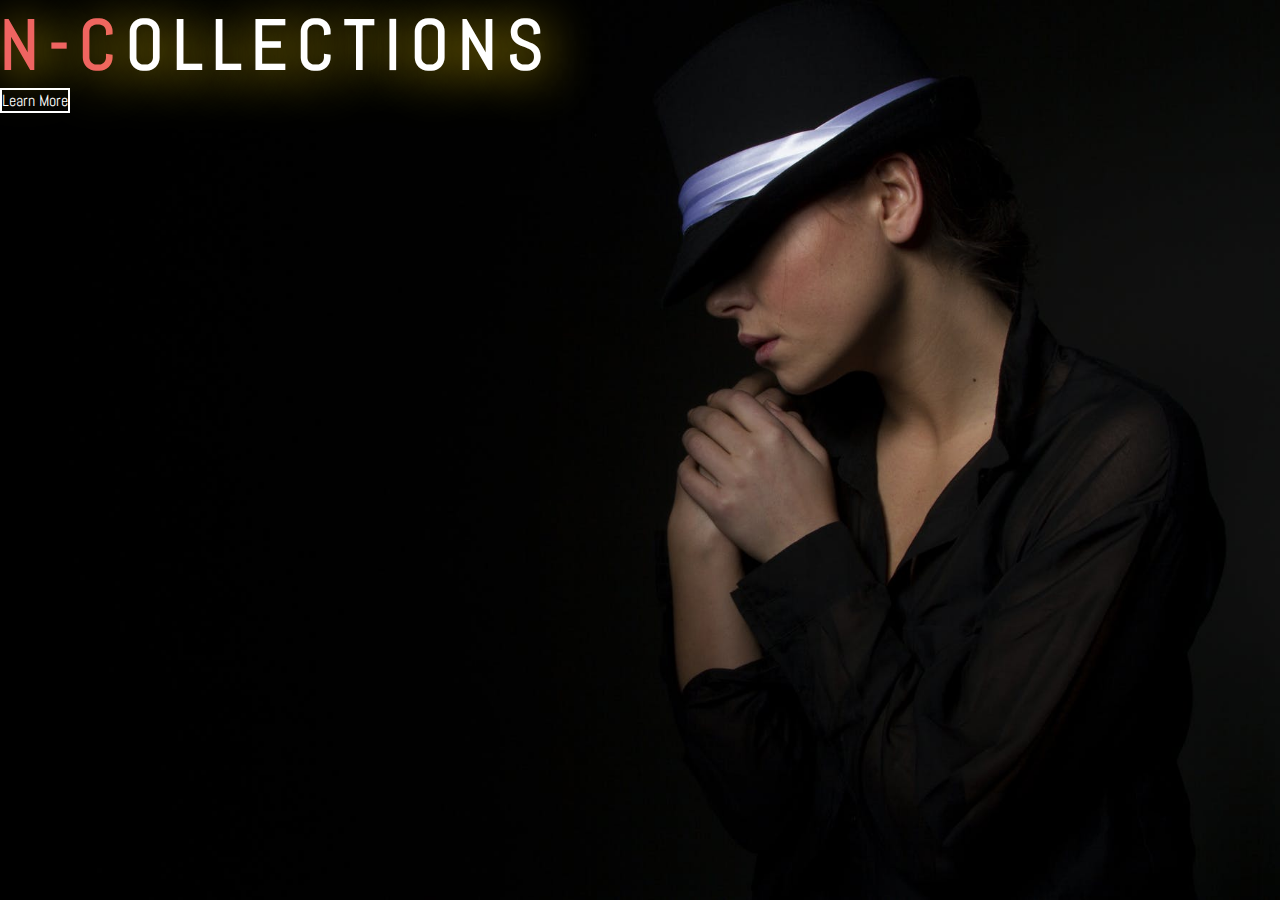
<file: index.html>
<!DOCTYPE html>
<html>
<head>
	<meta charset="utf-8">
    <meta name="viewport" content="width=device-width, initial-scale=1, shrink-to-fit=no">
	<title></title>
	<link rel="icon" type="image/jpg/png" href="assets/images/fashion/ncLogo.jpg">
	<link rel="stylesheet" href="https://stackpath.bootstrapcdn.com/bootstrap/4.1.3/css/bootstrap.min.css" integrity="sha384-MCw98/SFnGE8fJT3GXwEOngsV7Zt27NXFoaoApmYm81iuXoPkFOJwJ8ERdknLPMO" crossorigin="anonymous">
	<link href="https://fonts.googleapis.com/css?family=Roboto|Abel" rel="stylesheet">
	<link rel="stylesheet" href="https://use.fontawesome.com/releases/v5.5.0/css/all.css" integrity="sha384-B4dIYHKNBt8Bc12p+WXckhzcICo0wtJAoU8YZTY5qE0Id1GSseTk6S+L3BlXeVIU" crossorigin="anonymous">
	<link rel="stylesheet" href="https://cdnjs.cloudflare.com/ajax/libs/animate.css/3.7.0/animate.min.css">
	<link rel="stylesheet" type="text/css" href="assets/css/styles.css">
</head>
<body>

	<div class="container-fluid landing-page animated zoomIn delay-1s">
		<div class="container">
			<div class="d-flex justify-content-start align-items-center" style="height: 100vh;">
				<div class="welcome-message">
					<h1 class="animated zoomIn delay-3s text-uppercase"> <span style="color:#EF6461;">N-C</span>OLLECTIONS</h1>
					<a class="button btn active btn-lg text-uppercase buttonHome animated zoomIn delay-4s" href="home.html" role="button">Learn More</a>
				</div>
			</div>		
		</div>
	</div>
</body>
</html>
</file>
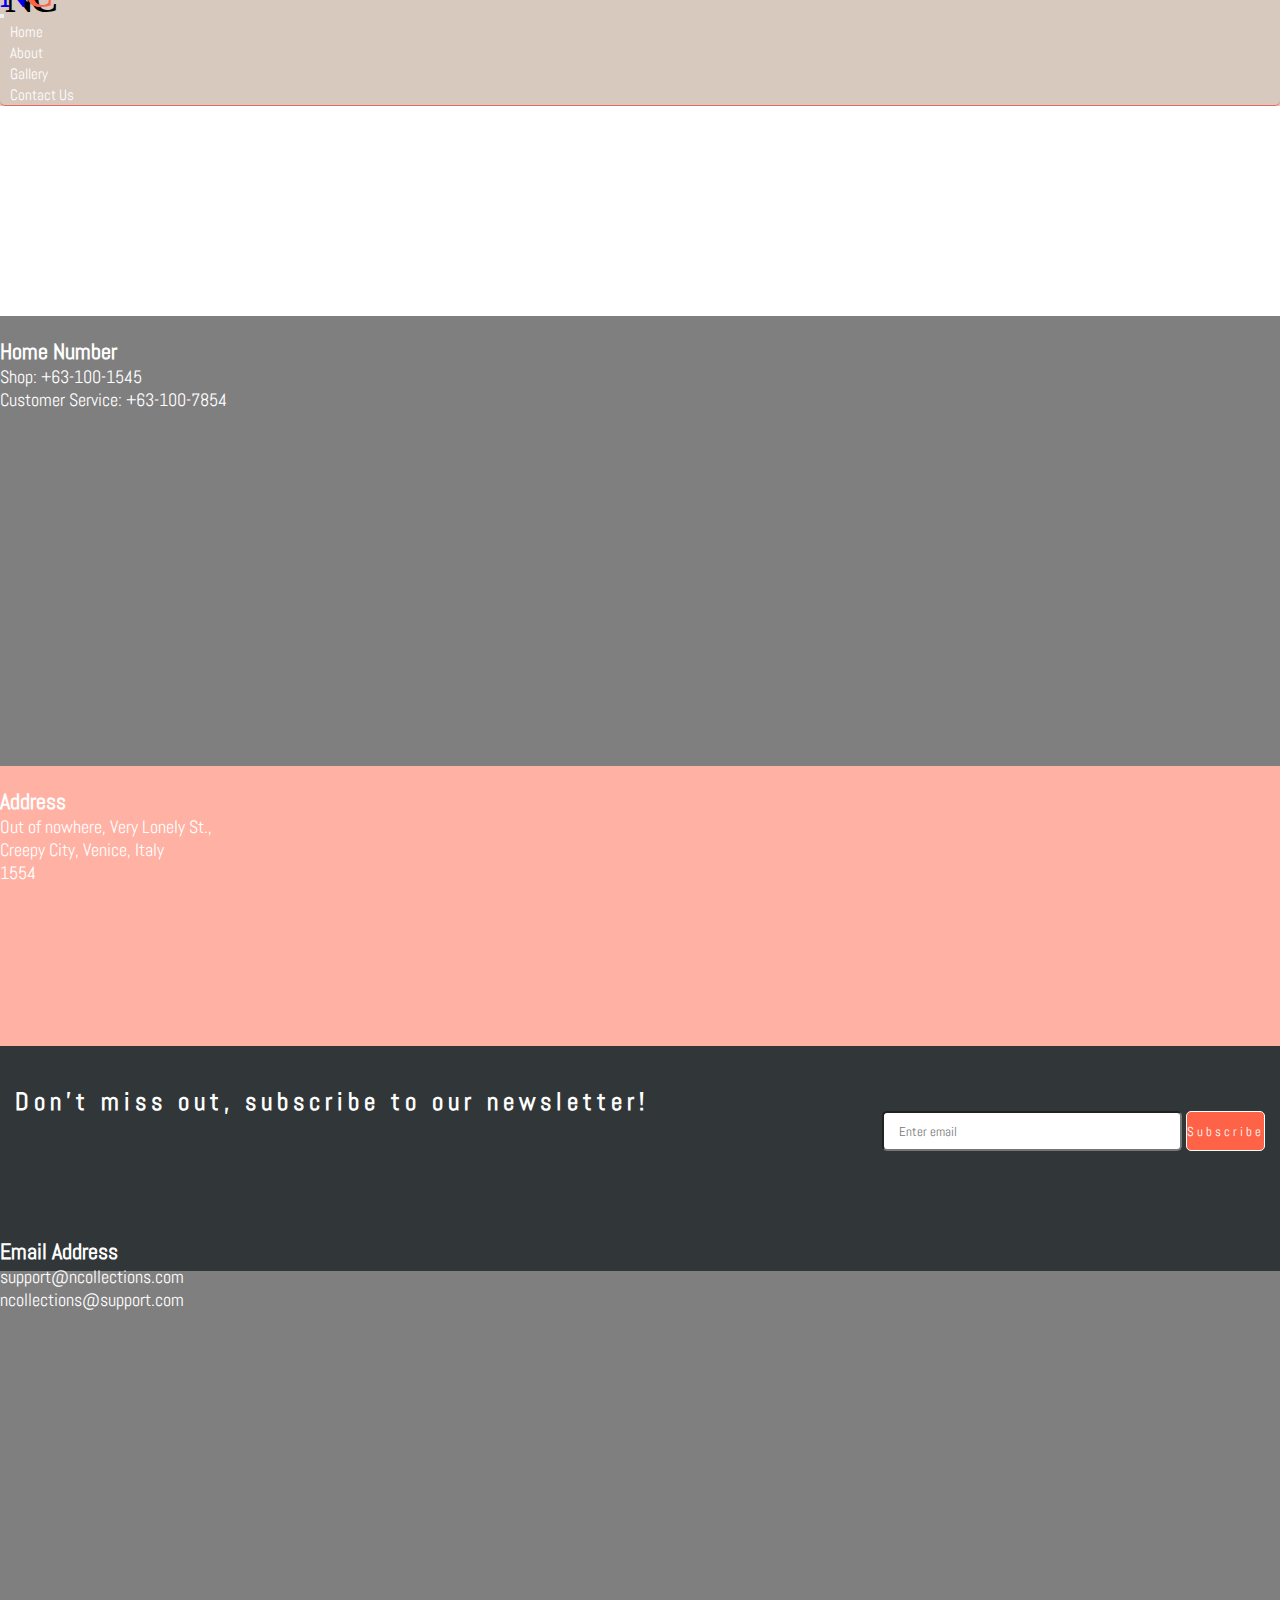
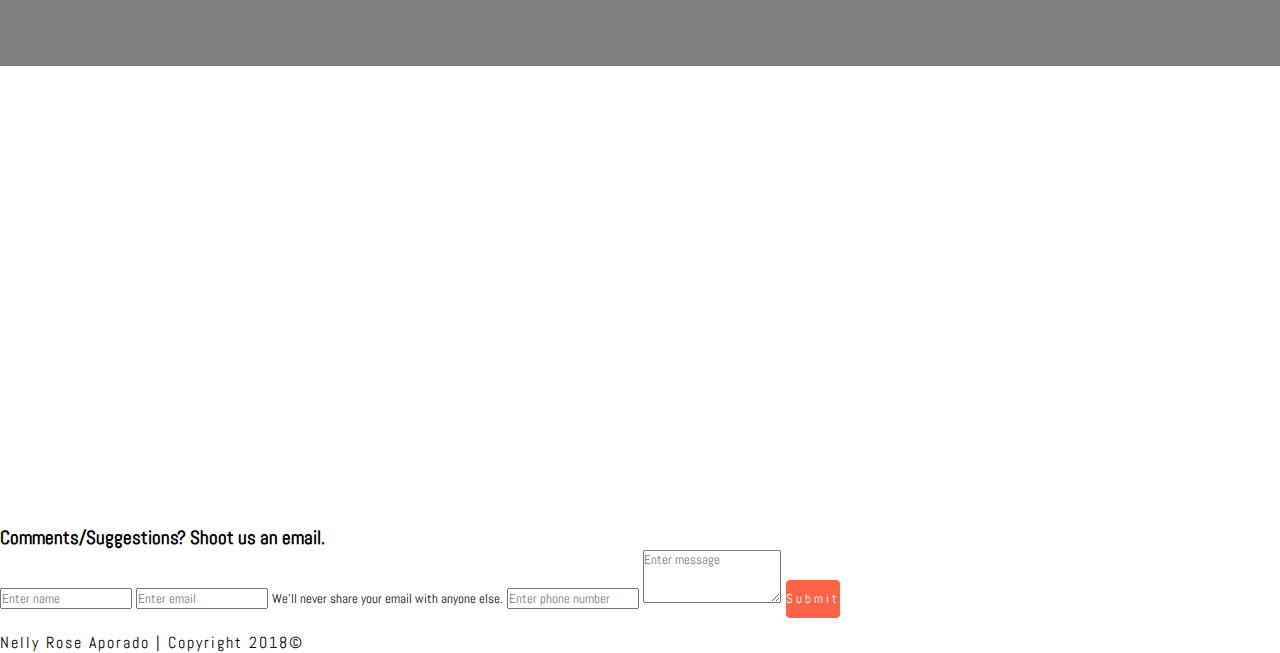
<file: contacts.html>
<!DOCTYPE html>
<html>
<head>
	<meta charset="utf-8">
    <meta name="viewport" content="width=device-width, initial-scale=1, shrink-to-fit=no">	
    <title> NC-Colletion Contact </title>
    <link rel="icon" type="image/jpg/png" href="assets/images/fashion/ncLogo.jpg">
	<link rel="stylesheet" href="https://stackpath.bootstrapcdn.com/bootstrap/4.1.3/css/bootstrap.min.css" integrity="sha384-MCw98/SFnGE8fJT3GXwEOngsV7Zt27NXFoaoApmYm81iuXoPkFOJwJ8ERdknLPMO" crossorigin="anonymous">
	<link rel="stylesheet" href="https://use.fontawesome.com/releases/v5.5.0/css/all.css" integrity="sha384-B4dIYHKNBt8Bc12p+WXckhzcICo0wtJAoU8YZTY5qE0Id1GSseTk6S+L3BlXeVIU" crossorigin="anonymous">
	<link href="https://fonts.googleapis.com/css?family=Roboto|Abel|Trajan|Sackers+Gothic|Tondo|Raleway|Palace+Script+MT|Sassoon" rel="stylesheet">
	<link rel="stylesheet" href="https://cdnjs.cloudflare.com/ajax/libs/animate.css/3.7.0/animate.min.css">
	<link rel="stylesheet" type="text/css" href="assets/css/styles.css">
</head>

<body>
	<nav class="navbar navbar-expand-lg bg-dark navbar-dark fixed-top">
		<a class="navbar-brand" href="index.html"><span class="nLogo">N</span><span class="brandName">C</span></a>
		<button class="navbar-toggler" type="button" data-toggle="collapse" data-target="#navbarLinks">
			<span class="navbar-toggler-icon icon"></span>
		</button>
		<div class="collapse navbar-collapse" id="navbarLinks">
			<ul class="navbar-nav ml-auto">
				<li class="nav-item"><a class="nav-link" href="home.html">Home</a></li>
				<li class="nav-item"><a class="nav-link" href="about.html">About</a></li>
				<li class="nav-item"><a class="nav-link" href="gallery.html">Gallery</a></li>
				<li class="nav-item active"><a class="nav-link" href="contacts.html">Contact Us</a></li>
			</ul>
		</div>
	</nav> 	<!--end of navigation bar-->

	<div class="container-fluid contactUs-section">
		<div class="container mt-5">
		<h1 class="text-center animated zoomIn">Talk To US</h1>
			<div class="row">
				<div class="col-sm-4 box box1 animated zoomIn">
					<i class="fas fa-phone mt-5 fa-2x"></i>
					<h4 class="text-center">Home Number</h4>
					<p class="text-center mt-4">Shop: +63-100-1545</p>
					<p class="text-center">Customer Service: +63-100-7854</p>		
				</div>
				<div class="col-sm-4 box box2 animated zoomIn">
					<i class="fas fa-map-marker-alt mt-5 fa-2x"></i>
					<h4 class="text-center">Address</h4>
					<p class="text-center">Out of nowhere, Very Lonely St., <br>Creepy City, Venice, Italy <br> 1554</p>
				</div>	
				<div class="col-sm-4 box box1 animated zoomIn">		
					<i class="fas fa-envelope mt-5 fa-2x"></i>
					<h4 class="text-center">Email Address</h4>
					<p class="text-center mt-4">support@ncollections.com</p>
					<p class="text-center">ncollections@support.com</p>
				</div>
			</div>				
		</div>
	</div>	

	<section id="quote">
			<div class="container">
				<h1 class="pt-4 animated bounceInRight delay-1s">Don’t miss out, subscribe to our newsletter!</h1>
				<form id="form"> 
					<input type="email" id="email"placeholder="Enter email" required="true">
					</a></button>
					<button type="submit" id="submit" class="btn button_1"><a href="#"></a> Subscribe</button>
				</form>
			</div>
		</section> <!--end of qoute and form -->

	<section class="container-fluid contactUs-section-map">
		<div class="container">
			<div class="row">
				<div class="col-sm-12 col-md-12 col-lg-6 mt-5 embed-responsive embed-responsive-100x400px"">
					<iframe src="https://www.google.com/maps/embed?pb=!1m18!1m12!1m3!1d358560.617600448!2d12.101553361936094!3d45.40420073567337!2m3!1f0!2f0!3f0!3m2!1i1024!2i768!4f13.1!3m3!1m2!1s0x477eb1daf1d63d89%3A0x7ba3c6f0bd92102f!2sVenice%2C+Metropolitan+City+of+Venice%2C+Italy!5e0!3m2!1sen!2sph!4v1545111499755" width="600" height="450" frameborder="0" style="border:0" allowfullscreen></iframe>
				</div>			
				<div class="col-sm-12 col-md-12 col-lg-6 mt-5 formSection">
					<h3 class="text-left mt-5">Comments/Suggestions? Shoot us an email.</h3> 
					<form class="mt-5 pb-5">
						<input type="text" class="form-control" id="name" aria-describedby="emailHelp" placeholder="Enter name" required="true">
					    <input type="email" class="form-control mt-4" id="email" aria-describedby="emailHelp" placeholder="Enter email" required="true">
					    <small id="emailHelp" class="form-text text-muted">We'll never share your email with anyone else.</small>
					    <input type="number" class="form-control mt-4" id="number" aria-describedby="emailHelp" placeholder="Enter phone number">
					    <textarea class="form-control mt-4" id="exampleFormControlTextarea1" rows="3" placeholder="Enter message" required="true"></textarea>
					    <button type="submit" id="submit" class="btn button_1 mt-3 btn-block"><a href="#"></a> Submit</button>
					</form>
				</div>
			</div>
		</div>
	</section>

	<!-- Footer -->
	<footer class="page-footer font-small pt-5">
	    <!-- Footer Elements -->
	    <div class="container-fluid">
	      <!-- Grid row-->
	       <div class="row">
	        <!-- Grid column -->
	        	<div class="col-sm-6 pt-5 pb-3 bg-dark d-flex justify-content-center align-items-center">
		          	<div class="mb-3 social-icon">	          
		            <!-- Facebook -->
		            	<a href="https://facebook.com" class="fb-ic" title="Facebook" target="_blank
			            ">
			              <i class="fab fa-facebook-f fa-lg white-text mr-md-5 mr-3 fa-2x"> </i>
			            </a>
			            <!-- Twitter -->
			            <a href="https://twitter.com" class="tw-ic" title="Twitter" target="_blank
			            ">
			            <i class="fab fa-twitter fa-lg white-text mr-md-5 mr-3 fa-2x"> </i>
			            </a>
			            <!-- Google +-->
			            <a href="https://plus.google.com/" 	class="gplus-ic" title="Google+" target="_blank
			            ">
			            <i class="fab fa-google-plus-g fa-lg white-text mr-md-5 mr-3 fa-2x"> </i>
			            </a>
			            <!--Linkedin -->
			            <a href="https://www.linkedin.com/" class="li-ic" title="Linkedin" target="_blank
			            ">
			            <i class="fab fa-linkedin-in fa-lg white-text mr-md-5 mr-3 fa-2x"> </i>
			            </a>
			            <!--Instagram-->
			            <a href="https://www.instagram.com/" class="ins-ic" title="Instagram" target="_blank
			            ">
			            <i class="fab fa-instagram fa-lg white-text mr-md-5 mr-3 fa-2x"> </i>
	           			 </a>
			            <!--Pinterest-->
			            <a href="https://www.pinterest.ph/" class="pin-ic" title="Pinterest" target="_blank
	            		">
	             		<i class="fab fa-pinterest fa-lg white-text fa-2x"> </i>
	           			 </a>
	         		 </div>
	        	</div><!-- Grid column -->
			    <div class="col-sm-6 footer-copyright bg-dark pt-5 pb-3">
			    	<p class="text-light footer-content text-center">Nelly Rose Aporado | Copyright 2018©</p>
			    </div><!-- Copyright -->
	     	</div> <!-- Grid row-->
	    </div><!-- Footer Elements -->

	<script src="https://code.jquery.com/jquery-3.3.1.slim.min.js" integrity="sha384-q8i/X+965DzO0rT7abK41JStQIAqVgRVzpbzo5smXKp4YfRvH+8abtTE1Pi6jizo" crossorigin="anonymous"></script>
	<script src="https://cdnjs.cloudflare.com/ajax/libs/popper.js/1.14.3/umd/popper.min.js" integrity="sha384-ZMP7rVo3mIykV+2+9J3UJ46jBk0WLaUAdn689aCwoqbBJiSnjAK/l8WvCWPIPm49" crossorigin="anonymous"></script>
	<script src="https://stackpath.bootstrapcdn.com/bootstrap/4.1.3/js/bootstrap.min.js" integrity="sha384-ChfqqxuZUCnJSK3+MXmPNIyE6ZbWh2IMqE241rYiqJxyMiZ6OW/JmZQ5stwEULTy" crossorigin="anonymous"></script>
</body>
</html>
</file>
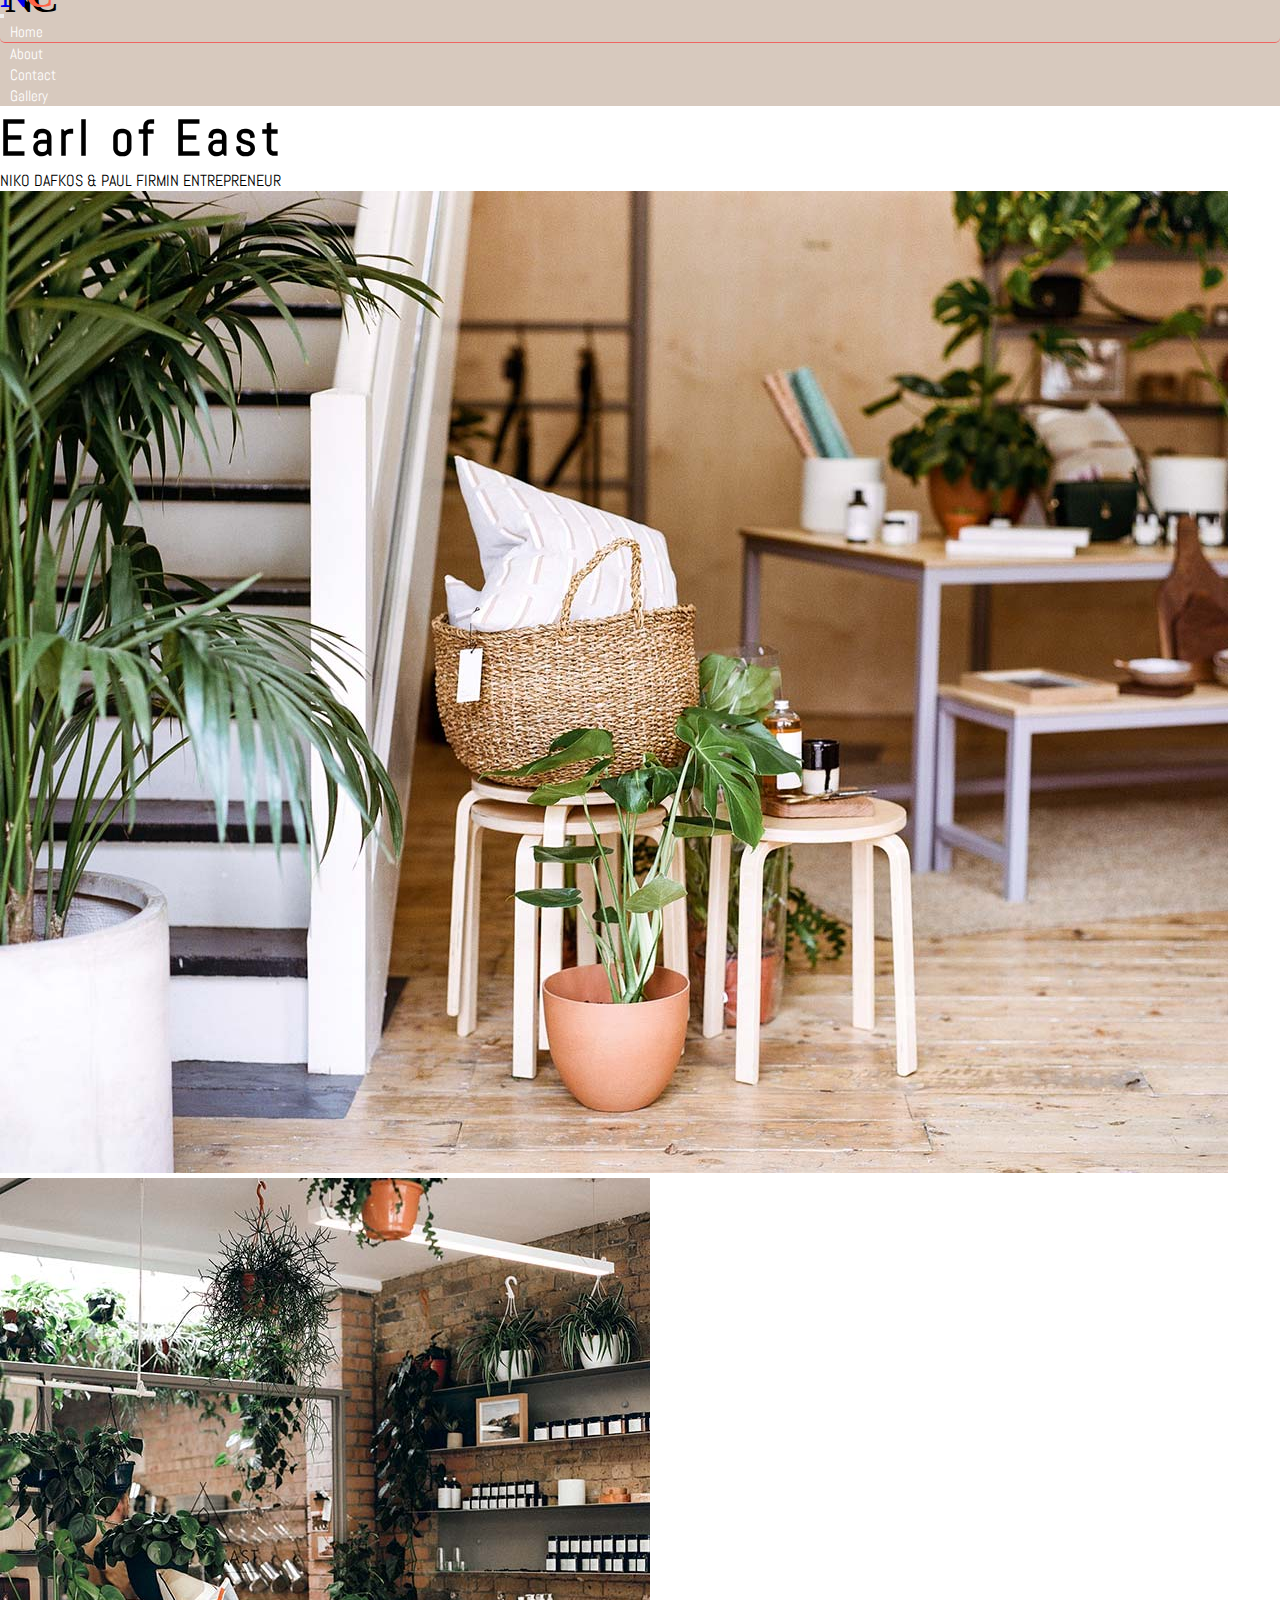
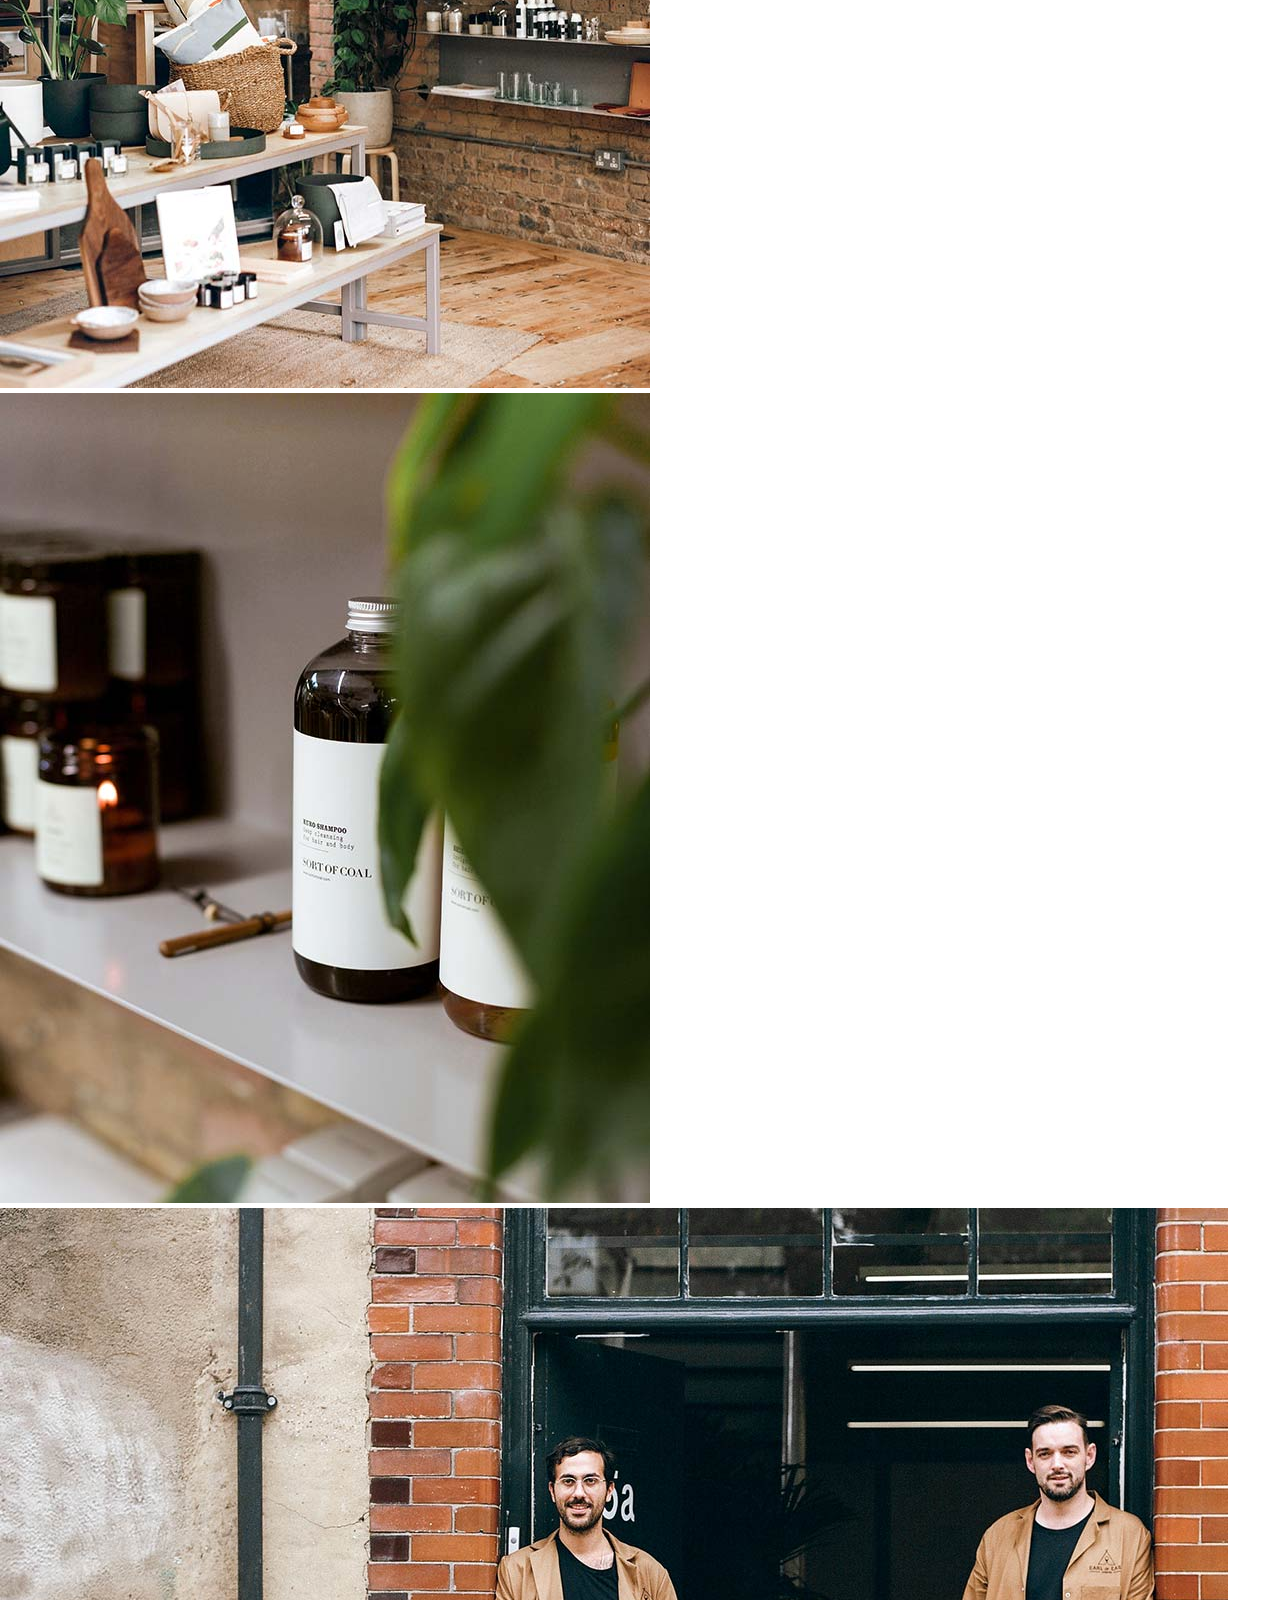
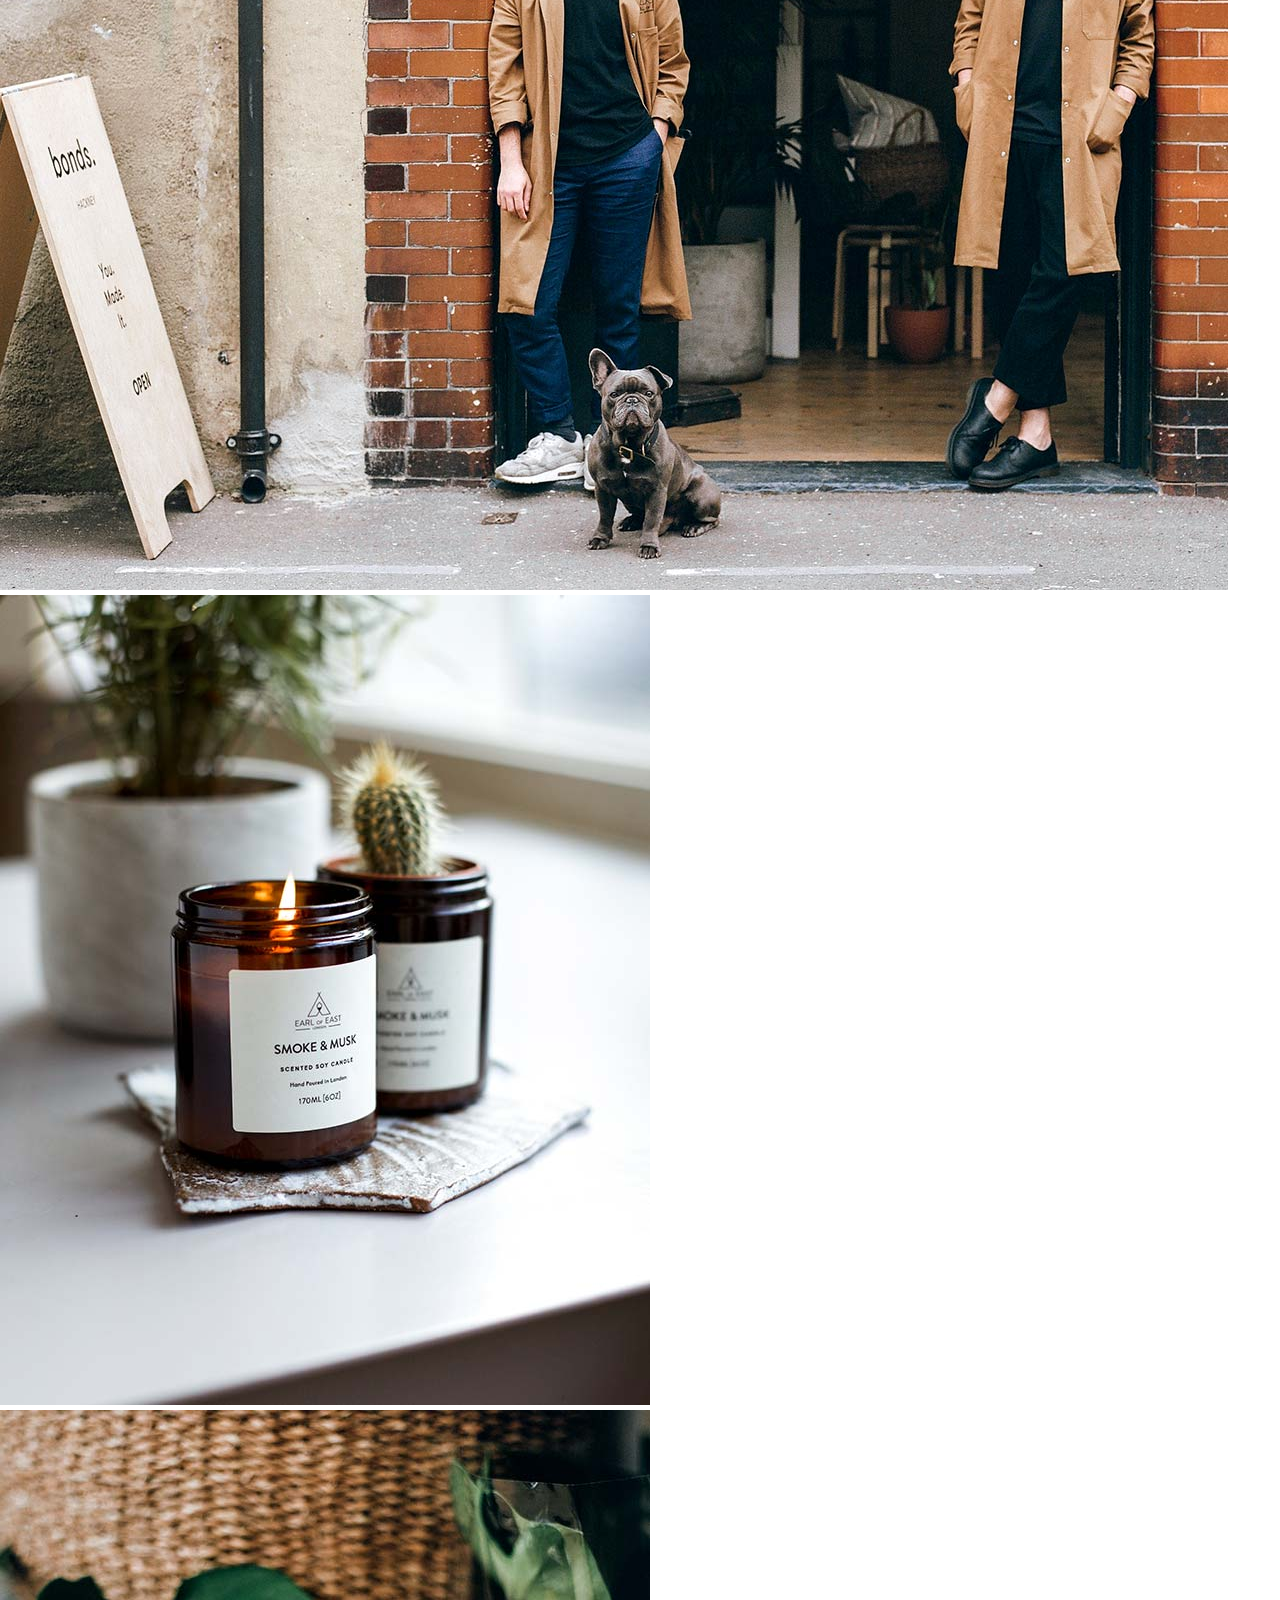
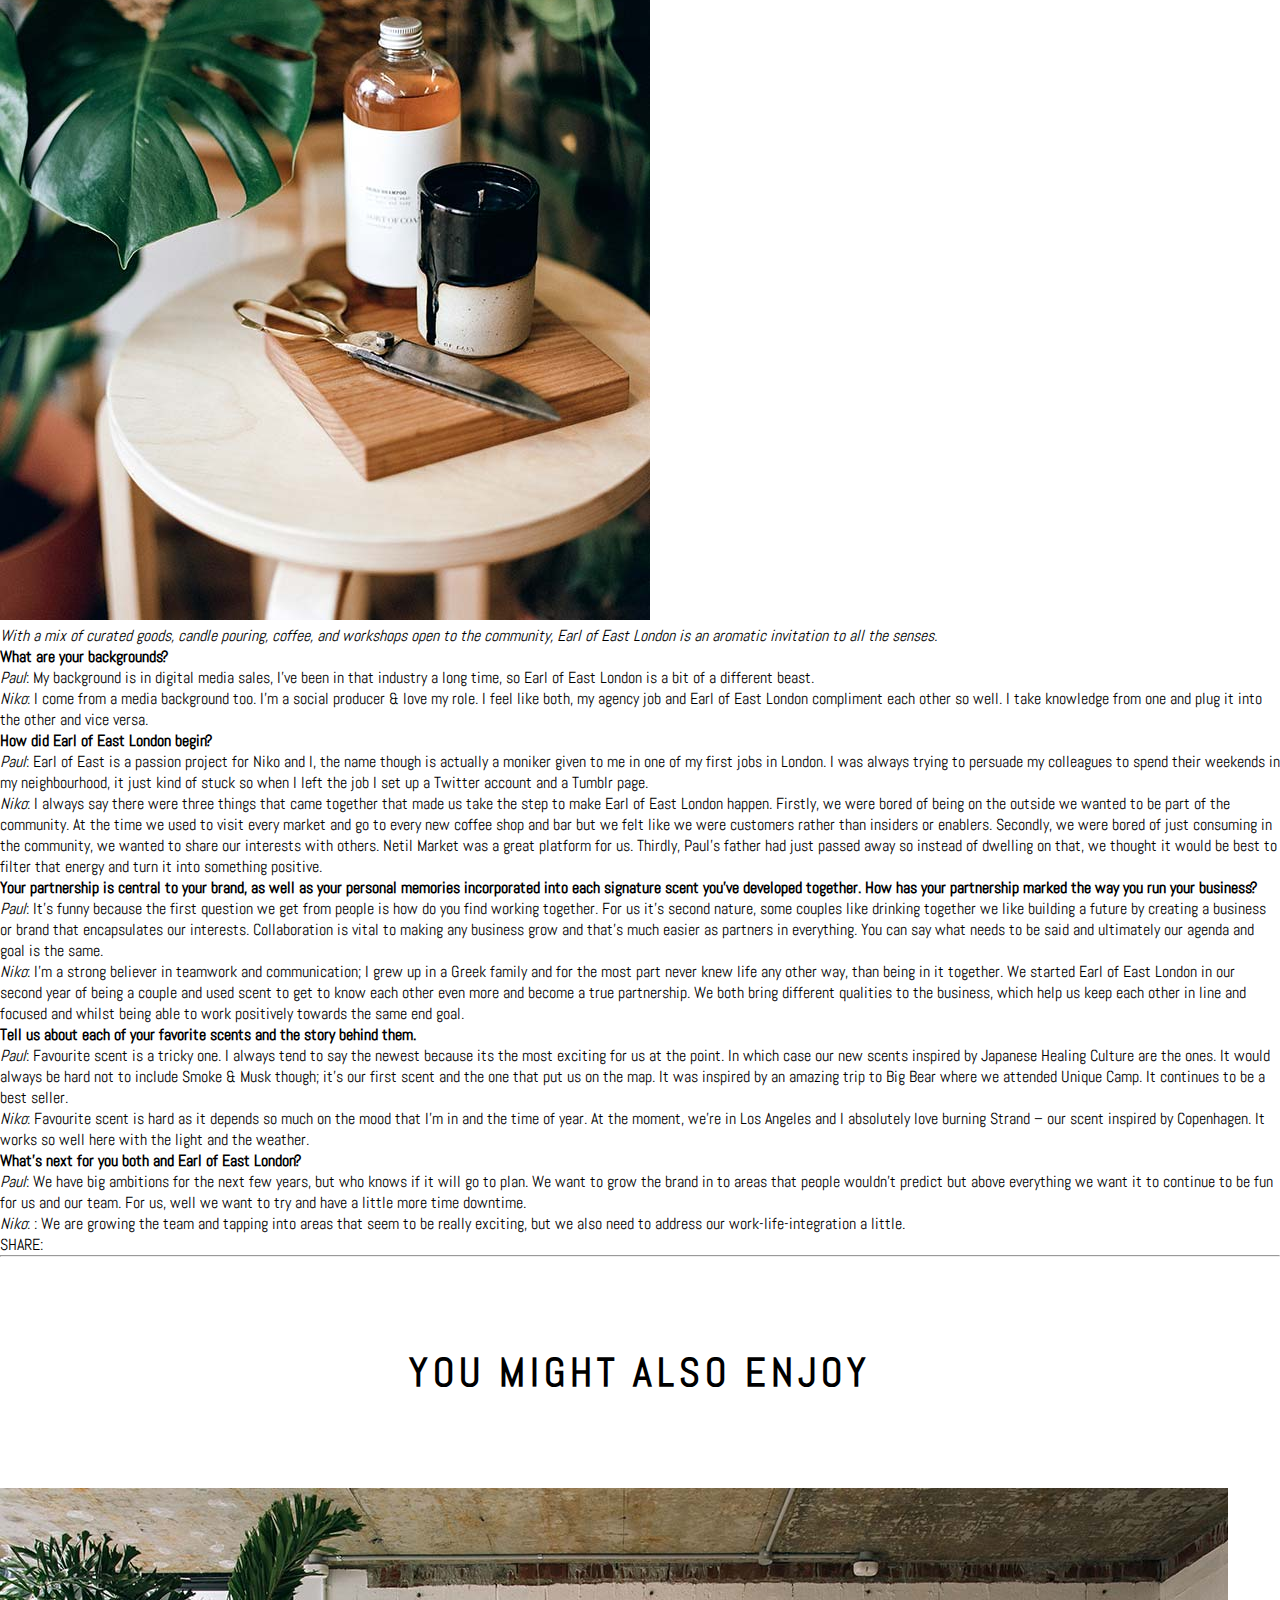
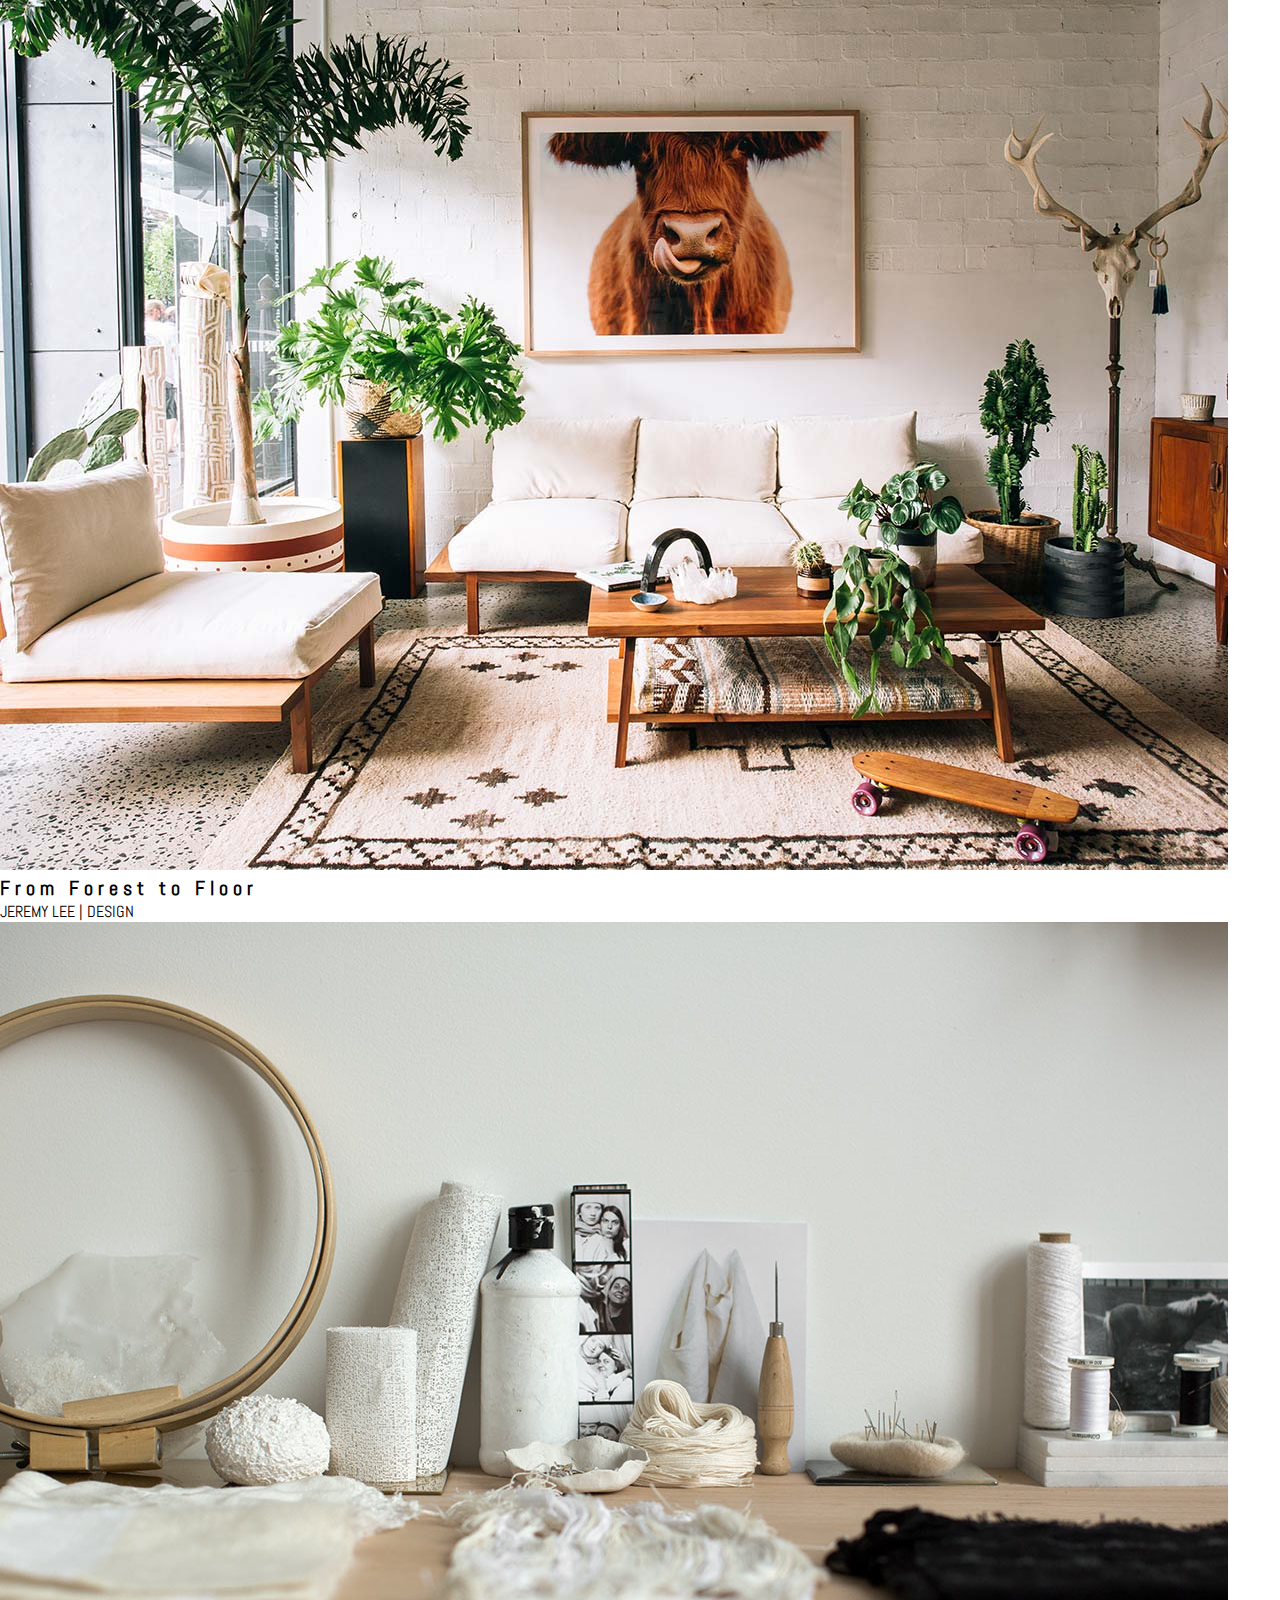
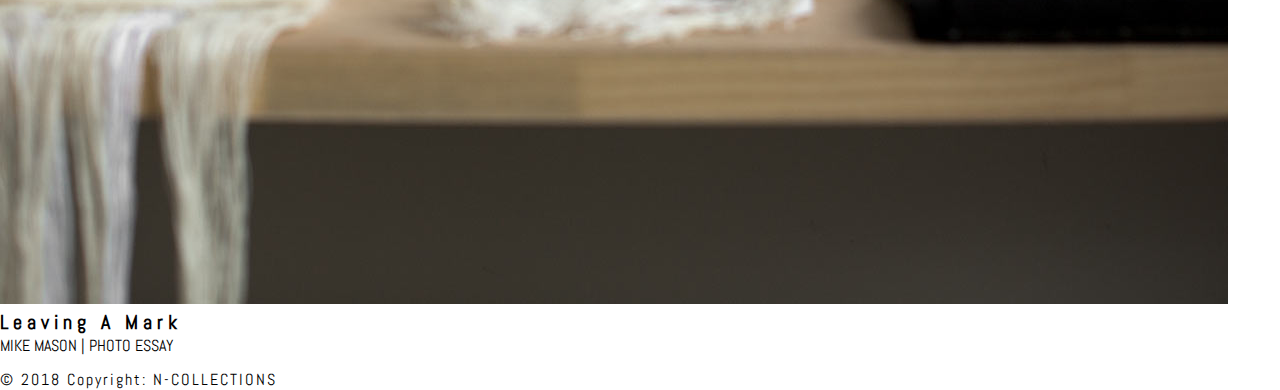
<file: earlOfEast.html>
<!DOCTYPE html>
<html>
<head>	
	<meta charset="utf-8">
    <meta name="viewport" content="width=device-width, initial-scale=1, shrink-to-fit=no">	
    <title>NC-Colletion Home | Earl of East</title>
    <link rel="icon" type="image/jpg/png" href="assets/images/fashion/ncLogo.jpg">
	<link rel="stylesheet" href="https://stackpath.bootstrapcdn.com/bootstrap/4.1.3/css/bootstrap.min.css" integrity="sha384-MCw98/SFnGE8fJT3GXwEOngsV7Zt27NXFoaoApmYm81iuXoPkFOJwJ8ERdknLPMO" crossorigin="anonymous">
	<link rel="stylesheet" href="https://use.fontawesome.com/releases/v5.5.0/css/all.css" integrity="sha384-B4dIYHKNBt8Bc12p+WXckhzcICo0wtJAoU8YZTY5qE0Id1GSseTk6S+L3BlXeVIU" crossorigin="anonymous">
	<link href="https://fonts.googleapis.com/css?family=Roboto|Abel|Trajan|Sackers+Gothic|Tondo|Raleway|Palace+Script+MT|Sassoon" rel="stylesheet">
	<link rel="stylesheet" href="https://cdnjs.cloudflare.com/ajax/libs/animate.css/3.7.0/animate.min.css">
	<link rel="stylesheet" type="text/css" href="assets/css/styles.css">
</head>
<body>
	<nav class="navbar navbar-expand-lg bg-dark navbar-dark fixed-top">
		<a class="navbar-brand" href="index.html"><span class="nLogo">N</span><span class="brandName">C</span></a>
		<button class="navbar-toggler" type="button" data-toggle="collapse" data-target="#navbarLinks">
			<span class="navbar-toggler-icon icon"></span>
		</button>
		<div class="collapse navbar-collapse" id="navbarLinks">
			<ul class="navbar-nav ml-auto text-uppercase">
				<li class="nav-item active"><a class="nav-link" href="home.html">Home</a></li>
				<li class="nav-item"><a class="nav-link" href="about.html">About</a></li>
				<li class="nav-item"><a class="nav-link" href="contacts.html">Contact</a></li>
				<li class="nav-item"><a class="nav-link" href="gallery.html">Gallery</a></li>
			</ul>
		</div>
	</nav> 	<!--end of navigation bar-->

	<section class="Valley-of-Death pt-5">
		<div class="container">
			<div class="row">
				<div class="col-sm-7">
					<h1 class="mt-5">Earl of East</h1>
					<p class="mb-5">NIKO DAFKOS & PAUL FIRMIN ENTREPRENEUR</p>
					<img class="img-fluid" src="assets/images/Fashion-1/earl1.jpg" alt="">				
						<div class="row mt-5">
							<div class="col-sm-6 mt-5">
								<img class="img-fluid" src="assets/images/Fashion-1/earl2.jpg" alt="">		
							</div>
							<div class="col-sm-6 mt-5">
								<img class="img-fluid" src="assets/images/Fashion-1/earl3.jpg" alt="">		
							</div>
							<div class="col-sm-12 mt-5">
								<img class="img-fluid" src="assets/images/Fashion-1/earl4.jpg" alt="">		
							</div>
							<div class="col-sm-6 mt-5">
								<img class="img-fluid" src="assets/images/Fashion-1/earl5.jpg" alt="">		
							</div>
							<div class="col-sm-6 mt-5">
								<img class="img-fluid" src="assets/images/Fashion-1/earl6.jpg" alt="">		
							</div>
						</div>
					</div>
				<div class="col-sm-5 mt-5">
					<p><em>With a mix of curated goods, candle pouring, coffee, and workshops open to the community, Earl of East London is an aromatic invitation to all the senses.</em></p>
					<p><strong>What are your backgrounds?</strong></p>
					<p><em>Paul</em>: My background is in digital media sales, I’ve been in that industry a long time, so Earl of East London is a bit of a different beast.</p>
					<p><em>Niko</em>: I come from a media background too. I’m a social producer & love my role. I feel like both, my agency job and Earl of East London compliment each other so well. I take knowledge from one and plug it into the other and vice versa.</p>
					<p><strong>How did Earl of East London begin?</strong></p>
					<p><em>Paul</em>: Earl of East is a passion project for Niko and I, the name though is actually a moniker given to me in one of my first jobs in London. I was always trying to persuade my colleagues to spend their weekends in my neighbourhood, it just kind of stuck so when I left the job I set up a Twitter account and a Tumblr page.
					<p><em>Niko</em>: I always say there were three things that came together that made us take the step to make Earl of East London happen. Firstly, we were bored of being on the outside we wanted to be part of the community. At the time we used to visit every market and go to every new coffee shop and bar but we felt like we were customers rather than insiders or enablers. Secondly, we were bored of just consuming in the community, we wanted to share our interests with others. Netil Market was a great platform for us. Thirdly, Paul’s father had just passed away so instead of dwelling on that, we thought it would be best to filter that energy and turn it into something positive.</p>
					<p><strong>Your partnership is central to your brand, as well as your personal memories incorporated into each signature scent you’ve developed together. How has your partnership marked the way you run your business?</strong></p>
					<p><em>Paul</em>: It’s funny because the first question we get from people is how do you find working together. For us it’s second nature, some couples like drinking together we like building a future by creating a business or brand that encapsulates our interests. Collaboration is vital to making any business grow and that’s much easier as partners in everything. You can say what needs to be said and ultimately our agenda and goal is the same.</p>
					<p><em>Niko</em>: I’m a strong believer in teamwork and communication; I grew up in a Greek family and for the most part never knew life any other way, than being in it together. We started Earl of East London in our second year of being a couple and used scent to get to know each other even more and become a true partnership. We both bring different qualities to the business, which help us keep each other in line and focused and whilst being able to work positively towards the same end goal.</p>
					<p><strong>Tell us about each of your favorite scents and the story behind them. </strong></p>
					<p><em>Paul</em>: Favourite scent is a tricky one. I always tend to say the newest because its the most exciting for us at the point. In which case our new scents inspired by Japanese Healing Culture are the ones. It would always be hard not to include Smoke & Musk though; it’s our first scent and the one that put us on the map. It was inspired by an amazing trip to Big Bear where we attended Unique Camp. It continues to be a best seller.</p>
					<p><em>Niko</em>: Favourite scent is hard as it depends so much on the mood that I’m in and the time of year. At the moment, we’re in Los Angeles and I absolutely love burning Strand – our scent inspired by Copenhagen. It works so well here with the light and the weather.</p>
					<p><strong>What’s next for you both and Earl of East London?</strong></p>
					<p><em>Paul</em>: We have big ambitions for the next few years, but who knows if it will go to plan.  We want to grow the brand in to areas that people wouldn’t predict but above everything we want it to continue to be fun for us and our team. For us, well we want to try and have a little more time downtime.</p>
					<p><em>Niko</em>: : We are growing the team and tapping into areas that seem to be really exciting, but we also need to address our work-life-integration a little.</p>

					<p class="mt-5">SHARE: 
						<a href="https://facebook.com" target="_blank"><i class="fab fa-facebook-f" title="Facebook" ></i></a>
						<a href="https://twitter.com/" target="_blank"><i class="fab fa-twitter" title="Twitter"></i></a>
						<a href="https://pinterest.com" target="_blank"><i class="fab fa-pinterest" title="Pinterest"></i></a>
					</p>
				</div>
			</div>
		</div>
	</section>

	<hr class="mt-5">
	<h1 class="title">You might also enjoy</h1>
	<div class="container">
		<div class="row">
			<div class="col-sm-6">				
				<a href="forestToFloor.html"><img class="img-fluid" src="assets/images/Fashion-1/forest1.jpg" alt="forest floor"></a>
				<h1 class="mt-5 text-center" style="font-size: 20px;">From Forest to Floor</h1>
				<p class="mb-5 text-center">JEREMY LEE | DESIGN</p>
			</div>
			<div class="col-sm-6">
				<a href="leavingAMark.html"><img class="img-fluid" src="assets/images/Fashion-1/lm1.jpg" alt=""></a>
				<h1 class="mt-5  text-center" style="font-size: 20px;">Leaving A Mark</h1>
				<p class="mb-5 text-center">MIKE MASON | PHOTO ESSAY</p>
			</div>
		</div>
	</div>

	<!-- Footer -->
	<footer class="page-footer font-small pt-5">
	    <!-- Footer Elements -->
	    <div class="container-fluid">
	      <!-- Grid row-->
	       <div class="row">
	        <!-- Grid column -->
	        	<div class="col-sm-6 pt-5 pb-3 bg-dark d-flex justify-content-center align-items-center">
		          	<div class="mb-3 social-icon">	          
		            <!-- Facebook -->
		            	<a href="https://facebook.com" class="fb-ic" title="Facebook" target="_blank
			            ">
			              <i class="fab fa-facebook-f fa-lg white-text mr-md-5 mr-3 fa-2x"> </i>
			            </a>
			            <!-- Twitter -->
			            <a href="https://twitter.com" class="tw-ic" title="Twitter" target="_blank
			            ">
			            <i class="fab fa-twitter fa-lg white-text mr-md-5 mr-3 fa-2x"> </i>
			            </a>
			            <!-- Google +-->
			            <a href="https://plus.google.com/" 	class="gplus-ic" title="Google+" target="_blank
			            ">
			            <i class="fab fa-google-plus-g fa-lg white-text mr-md-5 mr-3 fa-2x"> </i>
			            </a>
			            <!--Linkedin -->
			            <a href="https://www.linkedin.com/" class="li-ic" title="Linkedin" target="_blank
			            ">
			            <i class="fab fa-linkedin-in fa-lg white-text mr-md-5 mr-3 fa-2x"> </i>
			            </a>
			            <!--Instagram-->
			            <a href="https://www.instagram.com/" class="ins-ic" title="Instagram" target="_blank
			            ">
			            <i class="fab fa-instagram fa-lg white-text mr-md-5 mr-3 fa-2x"> </i>
	           			 </a>
			            <!--Pinterest-->
			            <a href="https://www.pinterest.ph/" class="pin-ic" title="Pinterest" target="_blank
	            		">
	             		<i class="fab fa-pinterest fa-lg white-text fa-2x"> </i>
	           			 </a>
	         		 </div>
	        	</div><!-- Grid column -->
			    <div class="col-sm-6 footer-copyright bg-dark pt-5 pb-3">
			    	<p class="text-light footer-content text-center">© 2018 Copyright: N-COLLECTIONS</p>
			    </div><!-- Copyright -->
	     	</div> <!-- Grid row-->
	    </div><!-- Footer Elements -->



	<script src="https://code.jquery.com/jquery-3.3.1.slim.min.js" integrity="sha384-q8i/X+965DzO0rT7abK41JStQIAqVgRVzpbzo5smXKp4YfRvH+8abtTE1Pi6jizo" crossorigin="anonymous"></script>
	<script src="https://cdnjs.cloudflare.com/ajax/libs/popper.js/1.14.3/umd/popper.min.js" integrity="sha384-ZMP7rVo3mIykV+2+9J3UJ46jBk0WLaUAdn689aCwoqbBJiSnjAK/l8WvCWPIPm49" crossorigin="anonymous"></script>
	<script src="https://stackpath.bootstrapcdn.com/bootstrap/4.1.3/js/bootstrap.min.js" integrity="sha384-ChfqqxuZUCnJSK3+MXmPNIyE6ZbWh2IMqE241rYiqJxyMiZ6OW/JmZQ5stwEULTy" crossorigin="anonymous"></script>
</body>
</html>
</file>
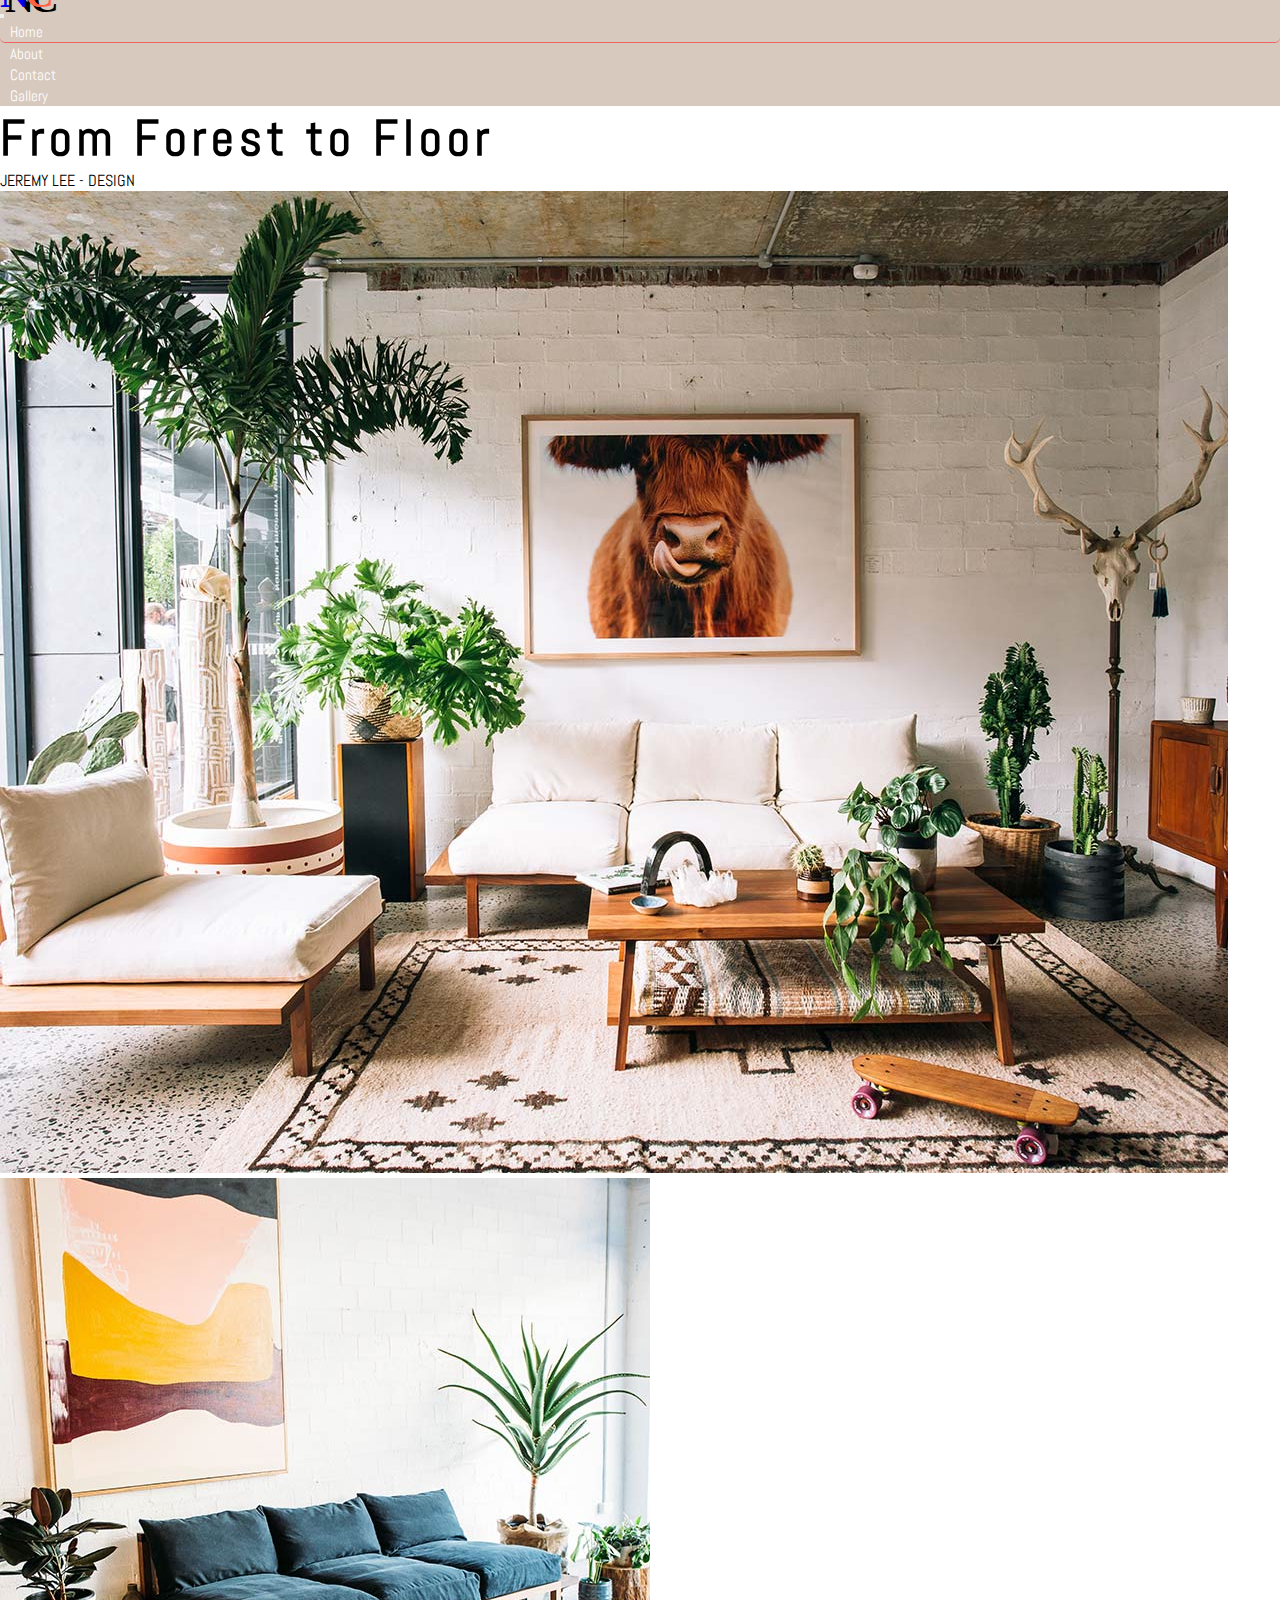
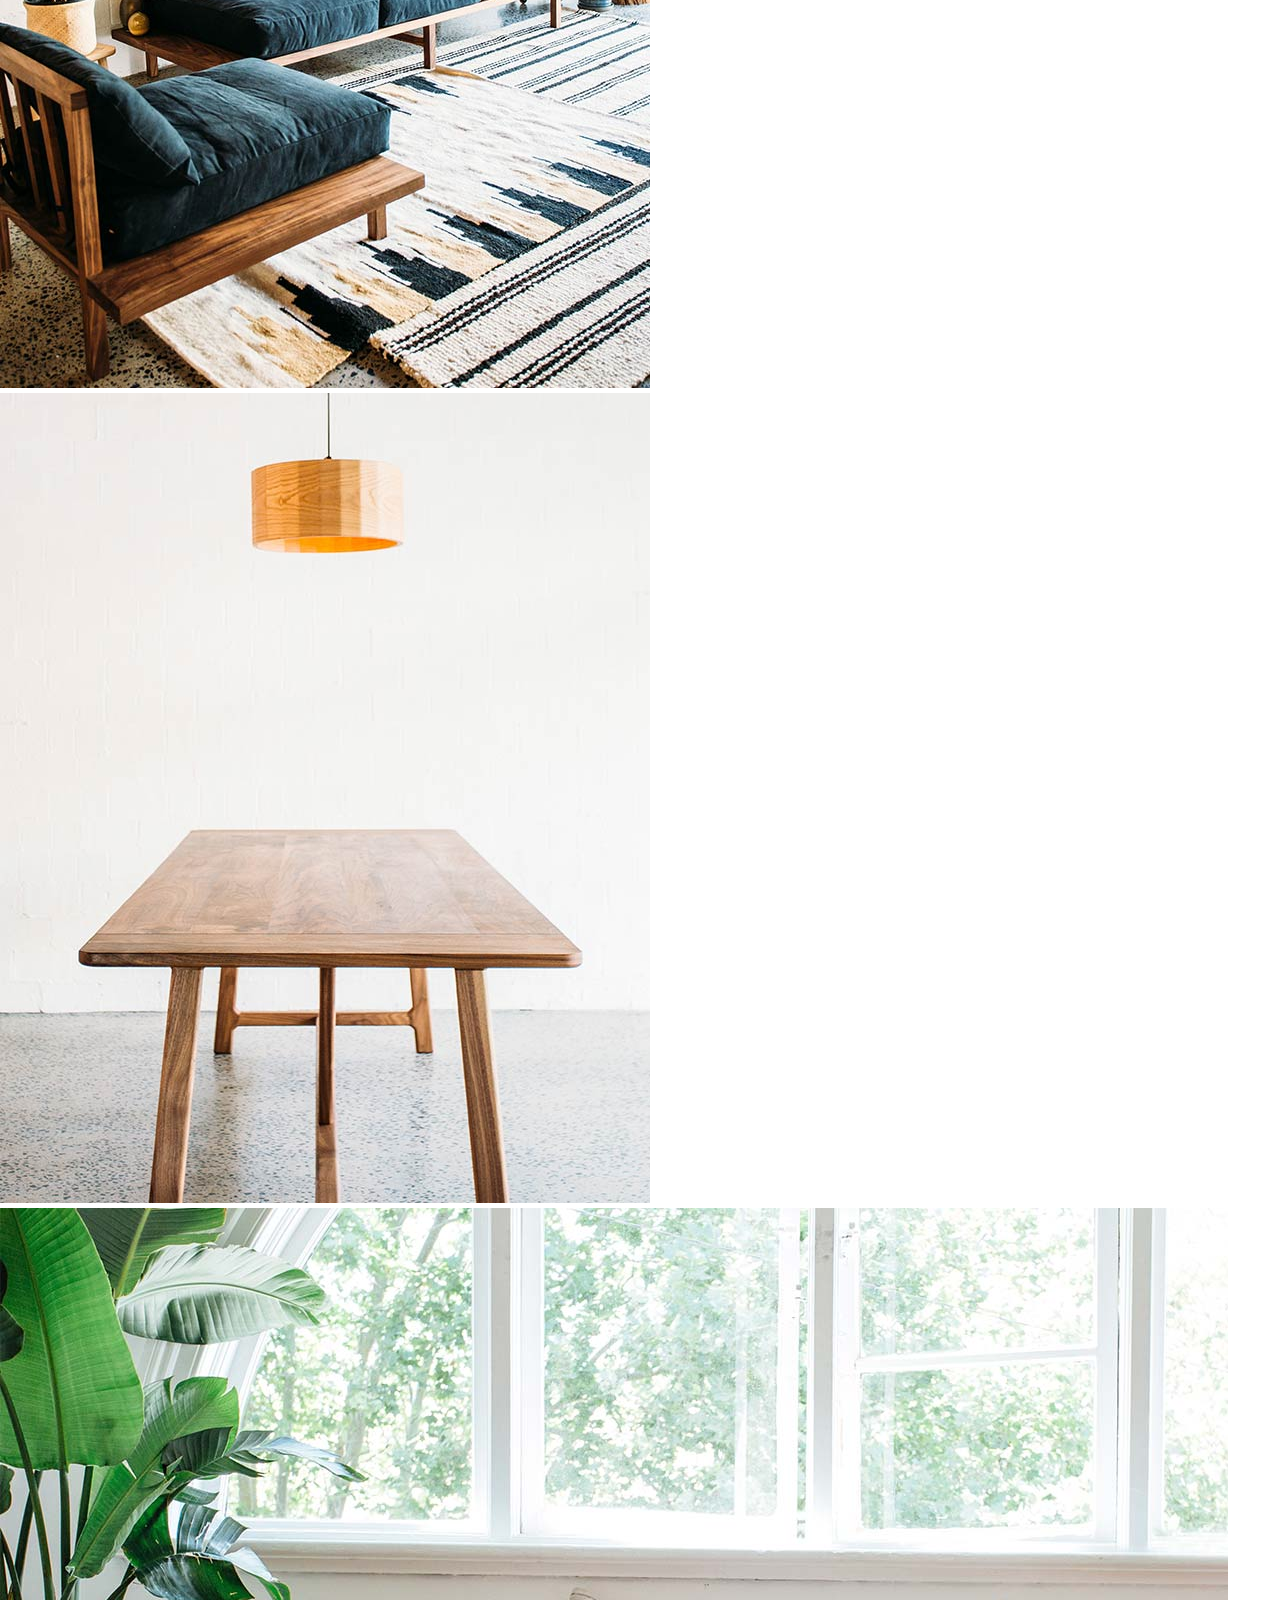
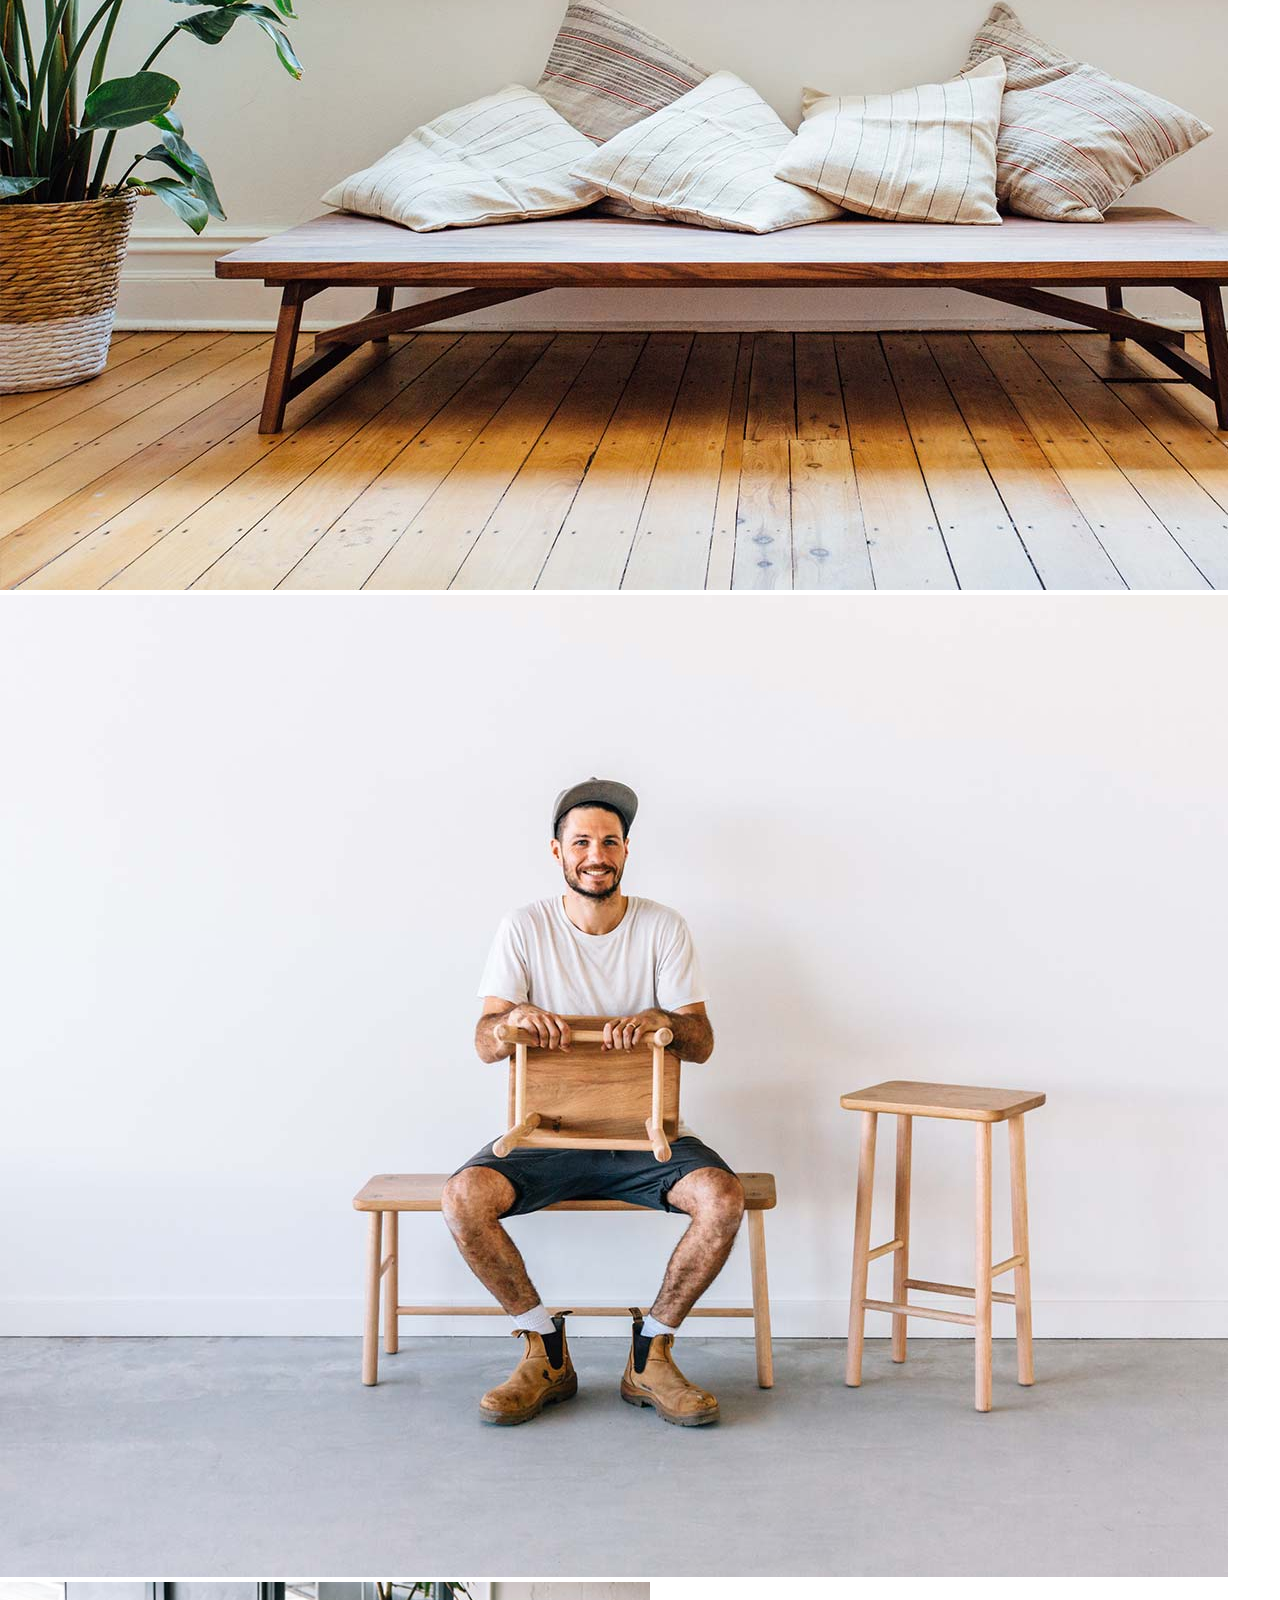
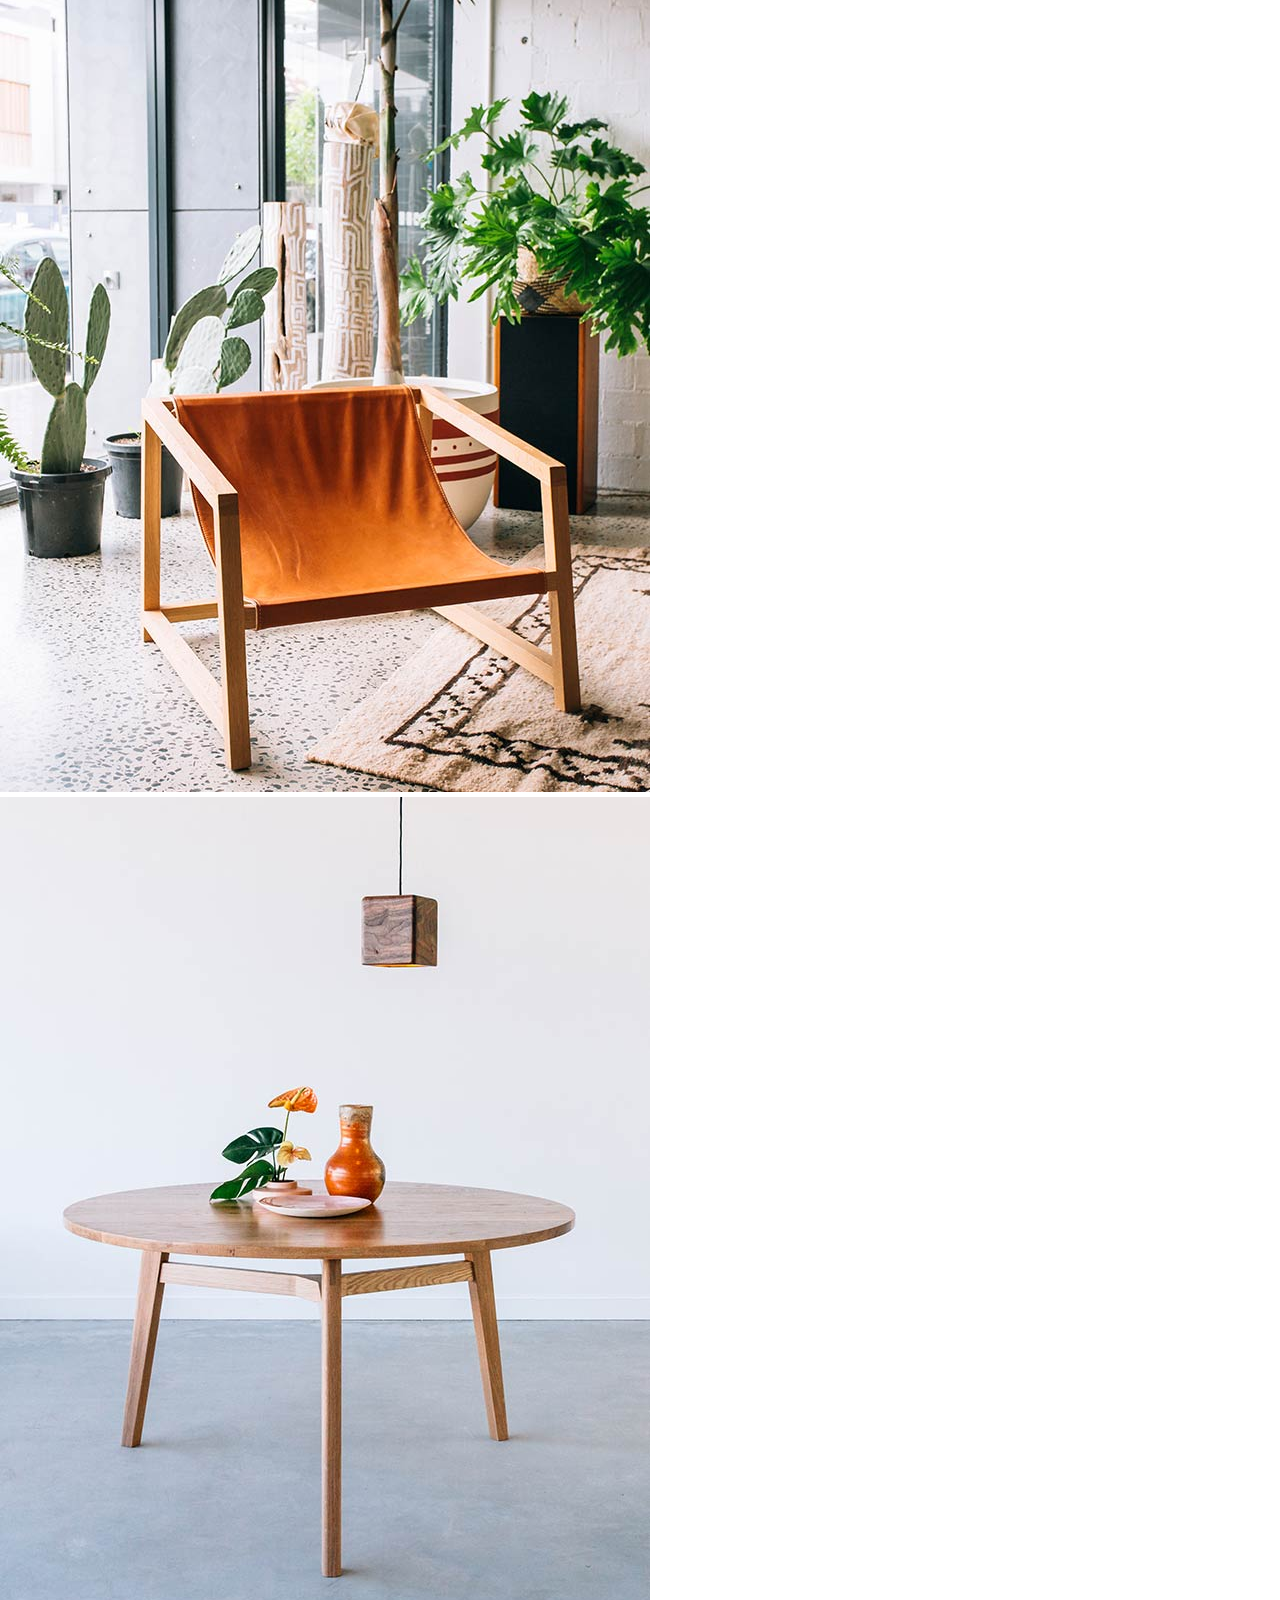
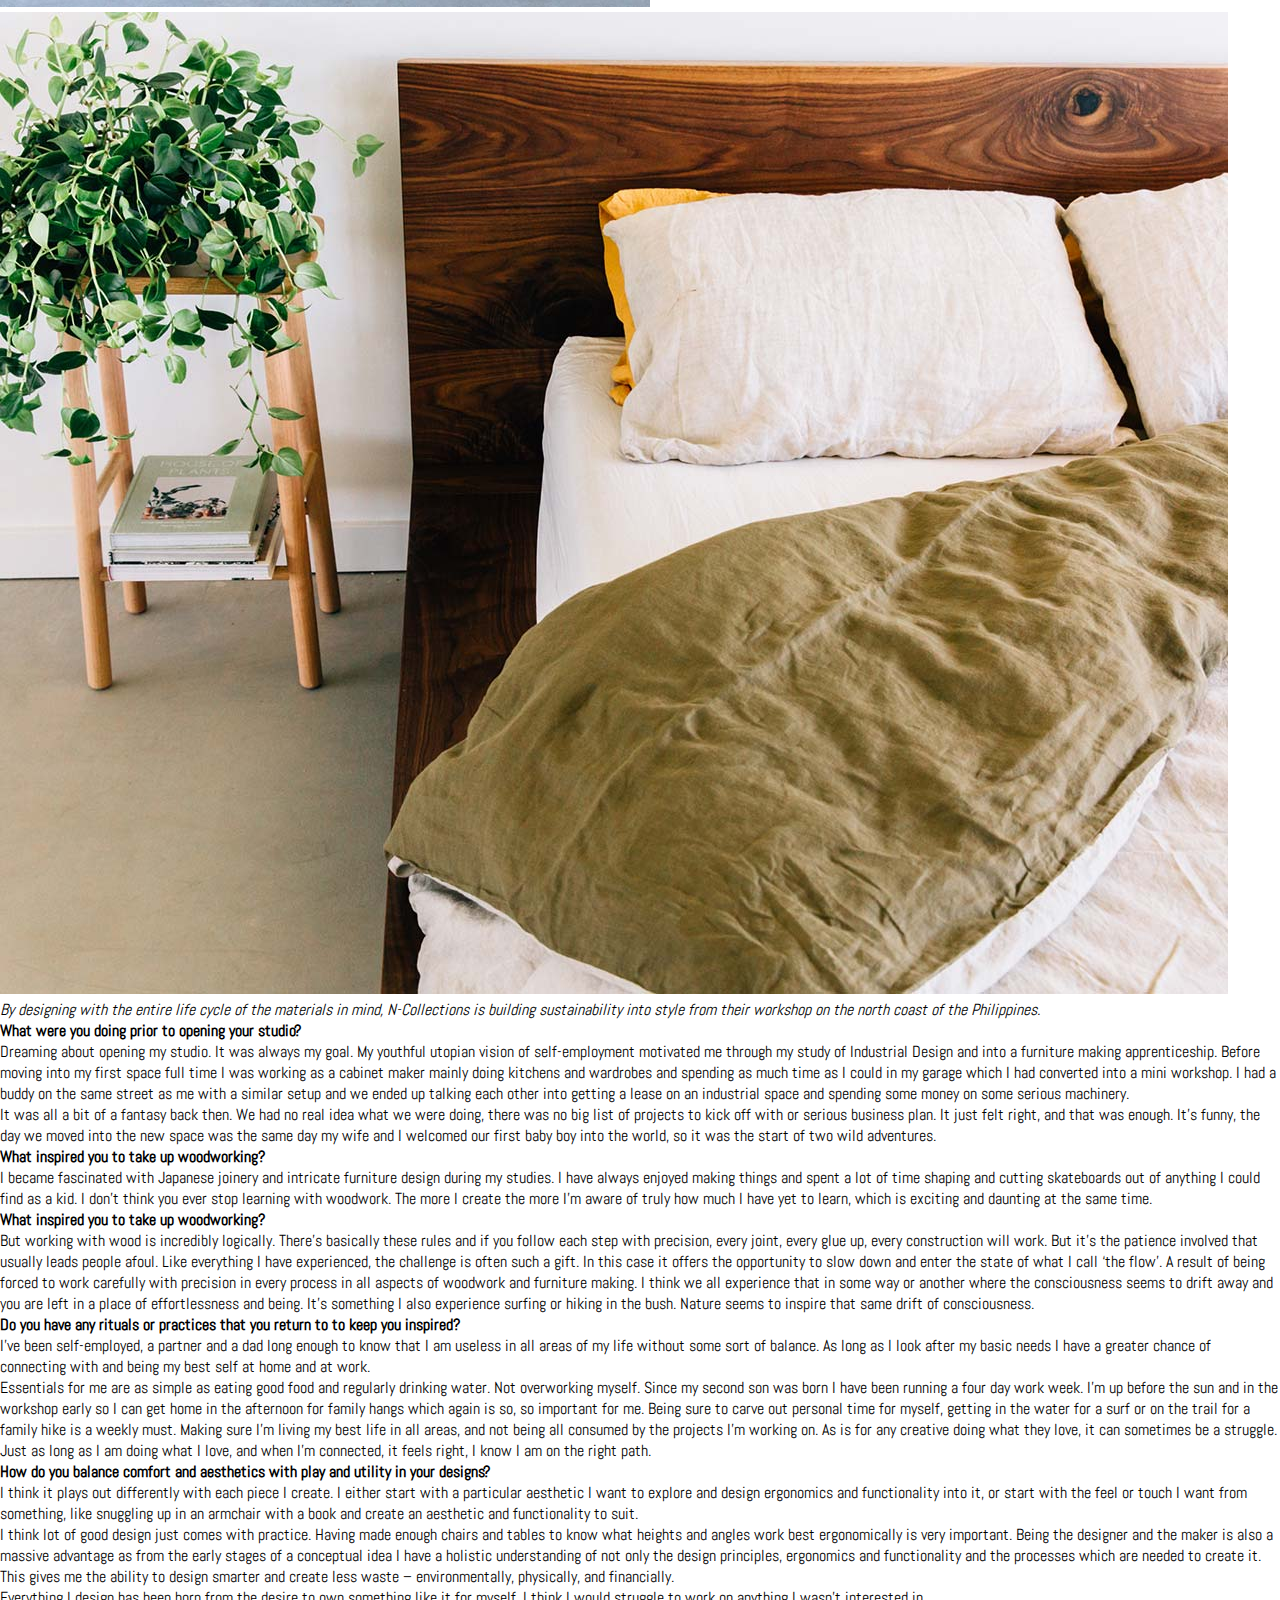
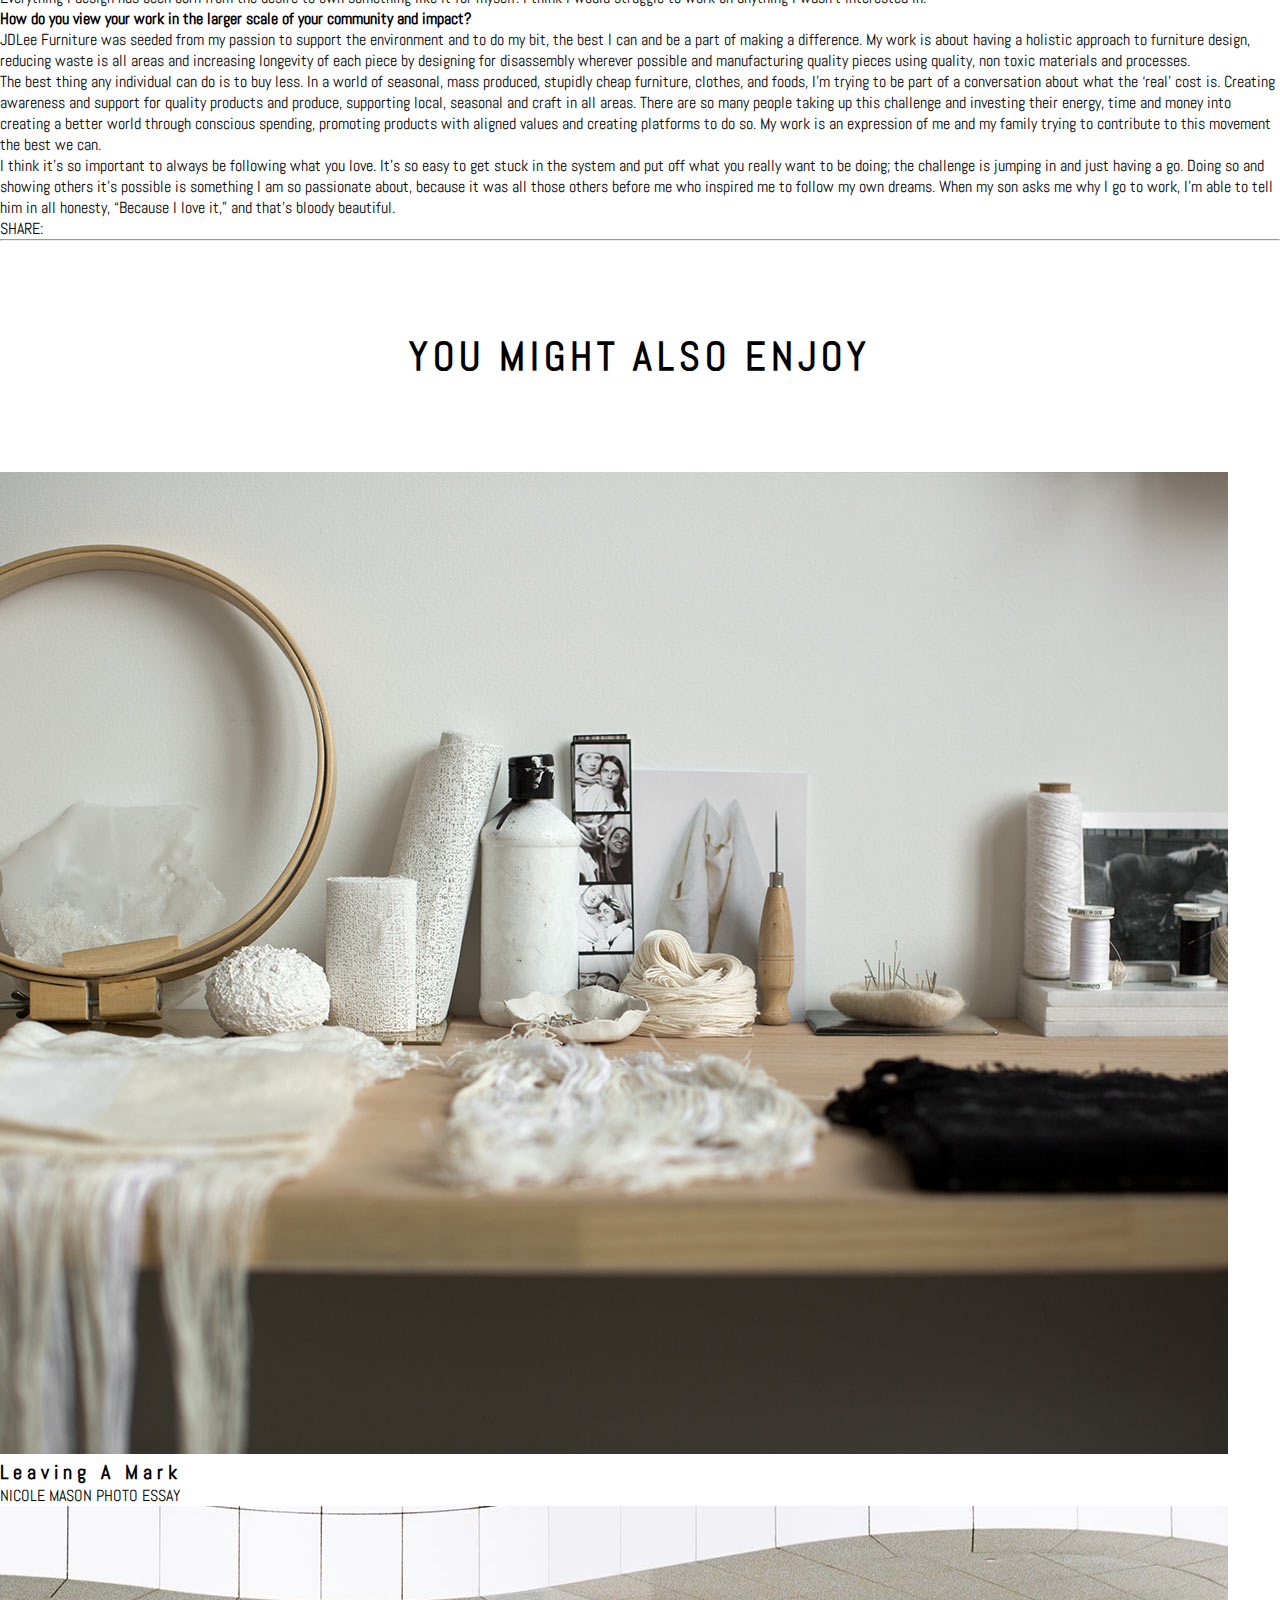
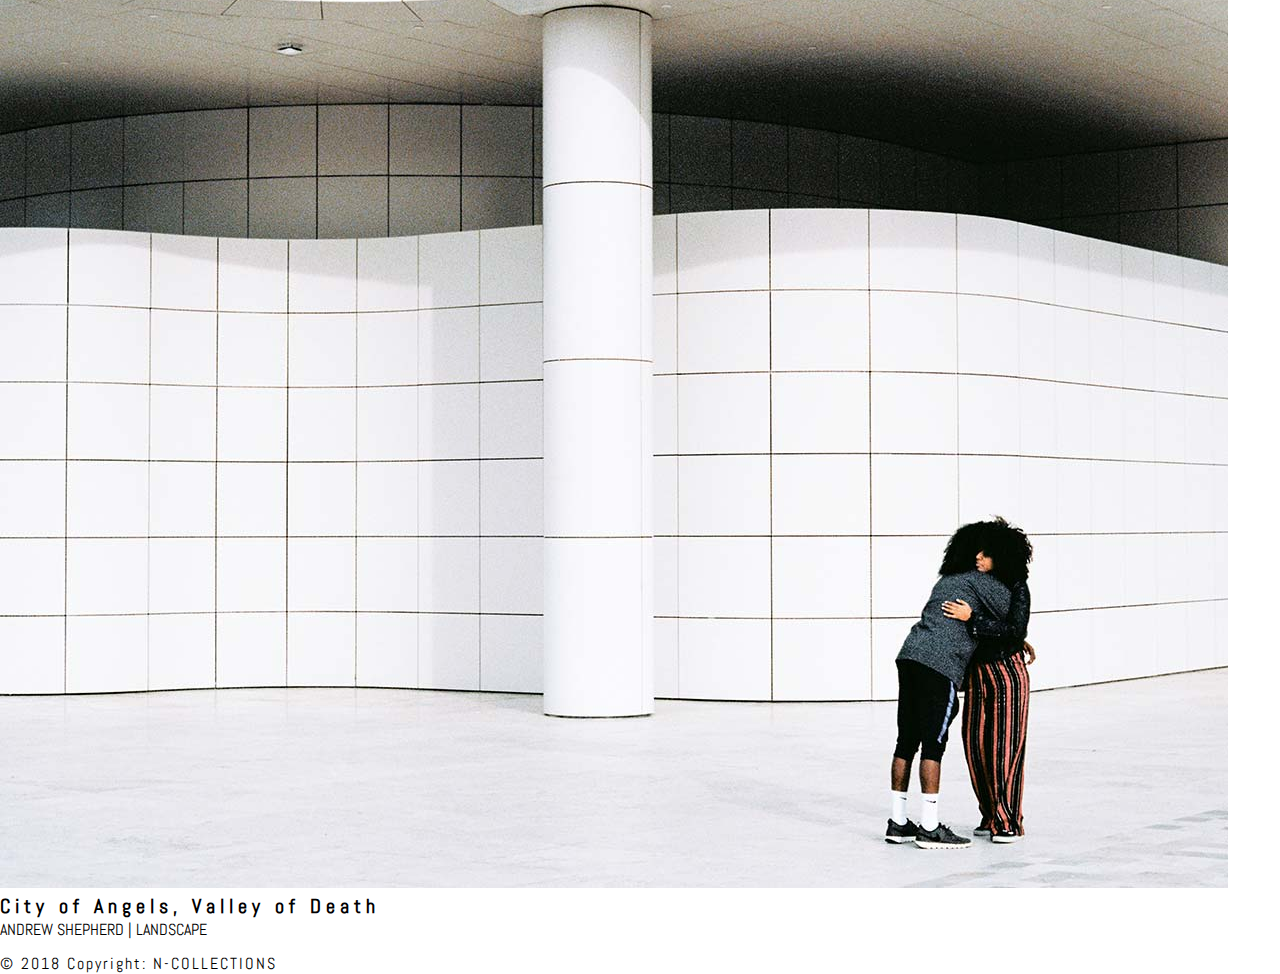
<file: forestToFloor.html>
<!DOCTYPE html>
<html>
<head>	
	<meta charset="utf-8">
    <meta name="viewport" content="width=device-width, initial-scale=1, shrink-to-fit=no">	
    <title> NC-Colletion Home | Forest to Floor</title>
    <link rel="icon" type="image/jpg/png" href="assets/images/fashion/ncLogo.jpg">
	<link rel="stylesheet" href="https://stackpath.bootstrapcdn.com/bootstrap/4.1.3/css/bootstrap.min.css" integrity="sha384-MCw98/SFnGE8fJT3GXwEOngsV7Zt27NXFoaoApmYm81iuXoPkFOJwJ8ERdknLPMO" crossorigin="anonymous">
	<link rel="stylesheet" href="https://use.fontawesome.com/releases/v5.5.0/css/all.css" integrity="sha384-B4dIYHKNBt8Bc12p+WXckhzcICo0wtJAoU8YZTY5qE0Id1GSseTk6S+L3BlXeVIU" crossorigin="anonymous">
	<link href="https://fonts.googleapis.com/css?family=Roboto|Abel|Trajan|Sackers+Gothic|Tondo|Raleway|Palace+Script+MT|Sassoon" rel="stylesheet">
	<link rel="stylesheet" href="https://cdnjs.cloudflare.com/ajax/libs/animate.css/3.7.0/animate.min.css">
	<link rel="stylesheet" type="text/css" href="assets/css/styles.css">
</head>
<body>
	<nav class="navbar navbar-expand-lg navbar-dark bg-dark fixed-top">
		<a class="navbar-brand" href="index.html"><span class="nLogo">N</span><span class="brandName">C</span></a>
		<button class="navbar-toggler" type="button" data-toggle="collapse" data-target="#navbarLinks">
			<span class="navbar-toggler-icon icon"></span>
		</button>
		<div class="collapse navbar-collapse" id="navbarLinks">
			<ul class="navbar-nav ml-auto text-uppercase">
				<li class="nav-item active"><a class="nav-link" href="home.html">Home</a></li>
				<li class="nav-item"><a class="nav-link" href="about.html">About</a></li>
				<li class="nav-item"><a class="nav-link" href="contacts.html">Contact</a></li>
				<li class="nav-item"><a class="nav-link" href="gallery.html">Gallery</a></li>
			</ul>
		</div>
	</nav> 	<!--end of navigation bar-->
	
	<section class="forest-to-floor pt-5">
		<div class="container">
			<div class="row">
				<div class="col-sm-7">
					<h1 class="mt-5">From Forest to Floor</h1>
					<p class="mb-5">JEREMY LEE - DESIGN</p>
					<img class="img-fluid" src="assets/images/Fashion-1/forest1.jpg" alt="forest floor">
					<div class="row">
						<div class="col-sm-6 mt-5">
							<img class="img-fluid" src="assets/images/Fashion-1/forest2.jpg" alt="">
						</div>
						<div class="col-sm-6 mt-5">
							<img class="img-fluid" src="assets/images/Fashion-1/forest3.jpg" alt="">
						</div>
					</div>
					<div class="row mt-5">
						<div class="col-sm-12">
							<img class="img-fluid" src="assets/images/Fashion-1/forest 4.jpg" alt="">
						</div>
					</div>
					<div class="row mt-5">
						<div class="col-sm-12">
							<img class="img-fluid" src="assets/images/Fashion-1/forest5.jpg" alt="">
						</div>
					</div>
					<div class="row">
						<div class="col-sm-6 mt-5">
							<img class="img-fluid" src="assets/images/Fashion-1/forest6.jpg" alt="">
						</div>
						<div class="col-sm-6 mt-5">
							<img class="img-fluid" src="assets/images/Fashion-1/forest7.jpg" alt="">
						</div>
					</div>
					<div class="row mt-5">
						<div class="col-sm-12">
							<img class="img-fluid" src="assets/images/Fashion-1/forest8.jpg" alt="">
						</div>
					</div>
				</div>
				<div class="col-sm-5 mt-5 mb-5">
					<p><em>By designing with the entire life cycle of the materials in mind, N-Collections is building sustainability into style from their workshop on the north coast of the Philippines.</em></<p></p>
					<p class="mt-5"><strong>What were you doing prior to opening your studio?</strong></p>
					<p>Dreaming about opening my studio. It was always my goal. My youthful utopian vision of self-employment motivated me through my study of Industrial Design and into a furniture making apprenticeship. Before moving into my first space full time I was working as a cabinet maker mainly doing kitchens and wardrobes and spending as much time as I could in my garage which I had converted into a mini workshop. I had a buddy on the same street as me with a similar setup and we ended up talking each other into getting a lease on an industrial space and spending some money on some serious machinery.</p>
					<p>It was all a bit of a fantasy back then. We had no real idea what we were doing, there was no big list of projects to kick off with or serious business plan. It just felt right, and that was enough. It’s funny, the day we moved into the new space was the same day my wife and I welcomed our first baby boy into the world, so it was the start of two wild adventures.</p>
					<p class="mt-5"><strong>What inspired you to take up woodworking?</strong></p>
					<p>	I became fascinated with Japanese joinery and intricate furniture design during my studies. I have always enjoyed making things and spent a lot of time shaping and cutting skateboards out of anything I could find as a kid. I don’t think you ever stop learning with woodwork. The more I create the more I’m aware of truly how much I have yet to learn, which is exciting and daunting at the same time.</p>
					<p class="mt-5"><strong>What inspired you to take up woodworking?</strong></p>
					<p>But working with wood is incredibly logically. There’s basically these rules and if you follow each step with precision, every joint, every glue up, every construction will work. But it’s the patience involved that usually leads people afoul. Like everything I have experienced, the challenge is often such a gift. In this case it offers the opportunity to slow down and enter the state of what I call ‘the flow’. A result of being forced to work carefully with precision in every process in all aspects of woodwork and furniture making. I think we all experience that in some way or another where the consciousness seems to drift away and you are left in a place of effortlessness and being. It’s something I also experience surfing or hiking in the bush. Nature seems to inspire that same drift of consciousness.</p>
					<p class="mt-5"><strong>Do you have any rituals or practices that you return to to keep you inspired?</strong></p>
					<p>I’ve been self-employed, a partner and a dad long enough to know that I am useless in all areas of my life without some sort of balance. As long as I look after my basic needs I have a greater chance of connecting with and being my best self at home and at work.</p>
					<p>Essentials for me are as simple as eating good food and regularly drinking water. Not overworking myself. Since my second son was born I have been running a four day work week. I’m up before the sun and in the workshop early so I can get home in the afternoon for family hangs which again is so, so important for me. Being sure to carve out personal time for myself, getting in the water for a surf or on the trail for a family hike is a weekly must. Making sure I’m living my best life in all areas, and not being all consumed by the projects I’m working on. As is for any creative doing what they love, it can sometimes be a struggle. Just as long as I am doing what I love, and when I’m connected, it feels right, I know I am on the right path.</p>
					<p class="mt-5"><strong>How do you balance comfort and aesthetics with play and utility in your designs?</strong></p>
					<p>I think it plays out differently with each piece I create. I either start with a particular aesthetic I want to explore and design ergonomics and functionality into it, or start with the feel or touch I want from something, like snuggling up in an armchair with a book and create an aesthetic and functionality to suit.</p>
					<p>I think lot of good design just comes with practice. Having made enough chairs and tables to know what heights and angles work best ergonomically is very important. Being the designer and the maker is also a massive advantage as from the early stages of a conceptual idea I have a holistic understanding of not only the design principles, ergonomics and functionality and the processes which are needed to create it. This gives me the ability to design smarter and create less waste – environmentally, physically, and financially.</p>
					<p>Everything I design has been born from the desire to own something like it for myself. I think I would struggle to work on anything I wasn’t interested in.</p>
					<p class="mt-5"><strong>How do you view your work in the larger scale of  your community and impact?</strong></p>
					<p>JDLee Furniture was seeded from my passion to support the environment and to do my bit, the best I can and be a part of making a difference. My work is about having a holistic approach to furniture design, reducing waste is all areas and increasing longevity of each piece by designing for disassembly wherever possible and manufacturing quality pieces using quality, non toxic materials and processes.</p>
					<p>The best thing any individual can do is to buy less. In a world of seasonal, mass produced, stupidly cheap furniture, clothes, and foods, I’m trying to be part of a conversation about what the ‘real’ cost is. Creating awareness and support for quality products and produce, supporting local, seasonal and craft in all areas. There are so many people taking up this challenge and investing their energy, time and money into creating a better world through conscious spending, promoting products with aligned values and creating platforms to do so. My work is an expression of me and my family trying to contribute to this movement the best we can.</p>
					<p>I think it’s so important to always be following what you love. It’s so easy to get stuck in the system and put off what you really want to be doing; the challenge is jumping in and just having a go. Doing so and showing others it’s possible is something I am so passionate about, because it was all those others before me who inspired me to follow my own dreams. When my son asks me why I go to work, I’m able to tell him in all honesty, “Because I love it,” and that’s bloody beautiful.</p>
					<p class="mt-5">SHARE: 
						<a href="https://facebook.com" target="_blank"><i class="fab fa-facebook-f" title="Facebook" ></i></a>
						<a href="https://twitter.com/" target="_blank"><i class="fab fa-twitter" title="Twitter"></i></a>
						<a href="https://pinterest.com" target="_blank"><i class="fab fa-pinterest" title="Pinterest"></i></a>
					</p>
				</div>
			</div>
		</div>
	</section>

	<hr class="mt-5">
	<h1 class="title">You might also enjoy</h1>
	<div class="container">
		<div class="row">
			<div class="col-sm-6">				
				<a href="leavingAMark.html"><img class="img-fluid" src="assets/images/Fashion-1/lm1.jpg" alt="forest floor"></a>
				<h1 class="mt-5  text-center" style="font-size: 20px;">Leaving A Mark</h1>
					<p class="mb-5 text-center">NICOLE MASON PHOTO ESSAY</p>
			</div>
			<div class="col-sm-6">
				<a href="valleyOfDeath.html"><img class="img-fluid" src="assets/images/Fashion-1/vd1.jpg" alt=""></a>
				<h1 class="mt-5  text-center" style="font-size: 20px;">City of Angels, Valley of Death</h1>
				<p class="mb-5 text-center">ANDREW SHEPHERD | LANDSCAPE</p>
			</div>
		</div>
	</div>

	<!-- Footer -->
	<footer class="page-footer font-small pt-5">
	    <!-- Footer Elements -->
	    <div class="container-fluid">
	      <!-- Grid row-->
	       <div class="row">
	        <!-- Grid column -->
	        	<div class="col-sm-6 pt-5 pb-3 bg-dark d-flex justify-content-center align-items-center">
		          	<div class="mb-3 social-icon">	          
		            <!-- Facebook -->
		            	<a href="https://facebook.com" class="fb-ic" title="Facebook" target="_blank
			            ">
			              <i class="fab fa-facebook-f fa-lg white-text mr-md-5 mr-3 fa-2x"> </i>
			            </a>
			            <!-- Twitter -->
			            <a href="https://twitter.com" class="tw-ic" title="Twitter" target="_blank
			            ">
			            <i class="fab fa-twitter fa-lg white-text mr-md-5 mr-3 fa-2x"> </i>
			            </a>
			            <!-- Google +-->
			            <a href="https://plus.google.com/" 	class="gplus-ic" title="Google+" target="_blank
			            ">
			            <i class="fab fa-google-plus-g fa-lg white-text mr-md-5 mr-3 fa-2x"> </i>
			            </a>
			            <!--Linkedin -->
			            <a href="https://www.linkedin.com/" class="li-ic" title="Linkedin" target="_blank
			            ">
			            <i class="fab fa-linkedin-in fa-lg white-text mr-md-5 mr-3 fa-2x"> </i>
			            </a>
			            <!--Instagram-->
			            <a href="https://www.instagram.com/" class="ins-ic" title="Instagram" target="_blank
			            ">
			            <i class="fab fa-instagram fa-lg white-text mr-md-5 mr-3 fa-2x"> </i>
	           			 </a>
			            <!--Pinterest-->
			            <a href="https://www.pinterest.ph/" class="pin-ic" title="Pinterest" target="_blank
	            		">
	             		<i class="fab fa-pinterest fa-lg white-text fa-2x"> </i>
	           			 </a>
	         		 </div>
	        	</div><!-- Grid column -->
			    <div class="col-sm-6 footer-copyright bg-dark pt-5 pb-3">
			    	<p class="text-light footer-content text-center">© 2018 Copyright: N-COLLECTIONS</p>
			    </div><!-- Copyright -->
	     	</div> <!-- Grid row-->
	    </div><!-- Footer Elements -->

	<script src="https://code.jquery.com/jquery-3.3.1.slim.min.js" integrity="sha384-q8i/X+965DzO0rT7abK41JStQIAqVgRVzpbzo5smXKp4YfRvH+8abtTE1Pi6jizo" crossorigin="anonymous"></script>
	<script src="https://cdnjs.cloudflare.com/ajax/libs/popper.js/1.14.3/umd/popper.min.js" integrity="sha384-ZMP7rVo3mIykV+2+9J3UJ46jBk0WLaUAdn689aCwoqbBJiSnjAK/l8WvCWPIPm49" crossorigin="anonymous"></script>
	<script src="https://stackpath.bootstrapcdn.com/bootstrap/4.1.3/js/bootstrap.min.js" integrity="sha384-ChfqqxuZUCnJSK3+MXmPNIyE6ZbWh2IMqE241rYiqJxyMiZ6OW/JmZQ5stwEULTy" crossorigin="anonymous"></script>
</body>
</html>
</file>
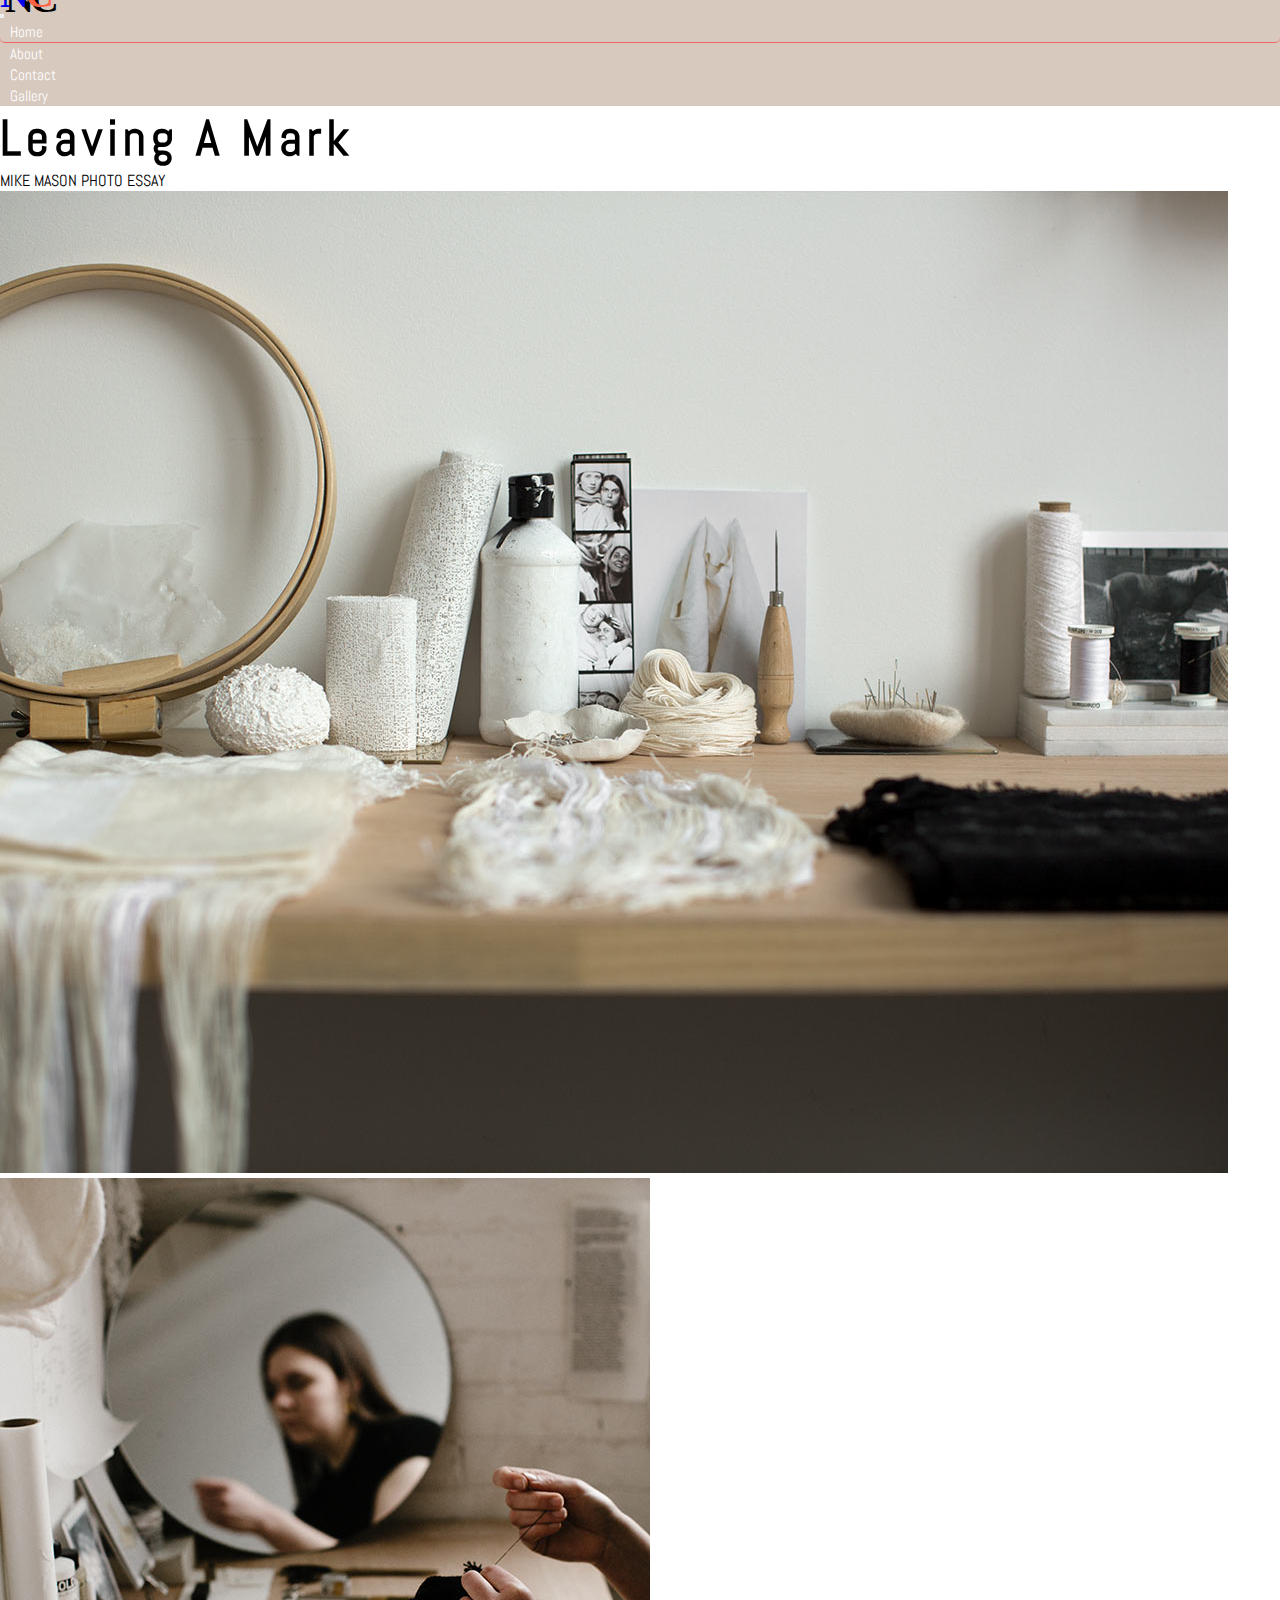
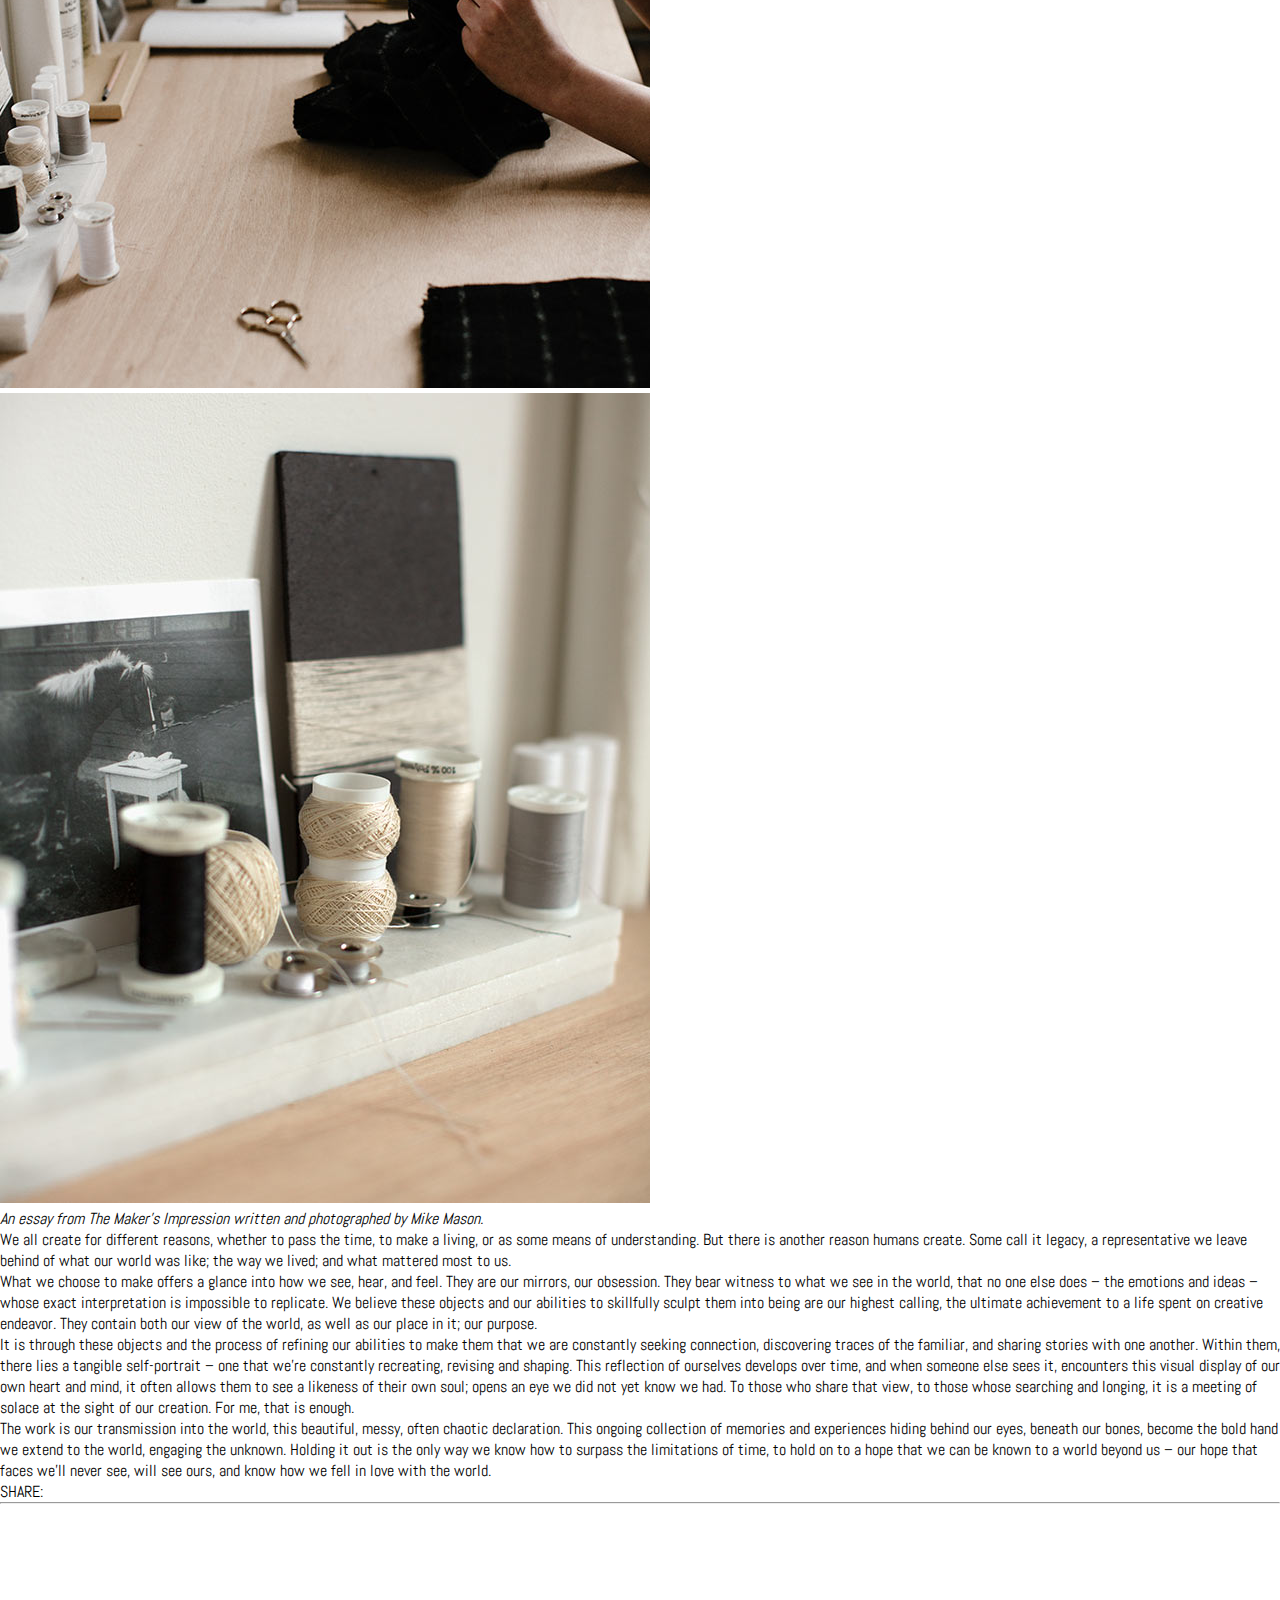
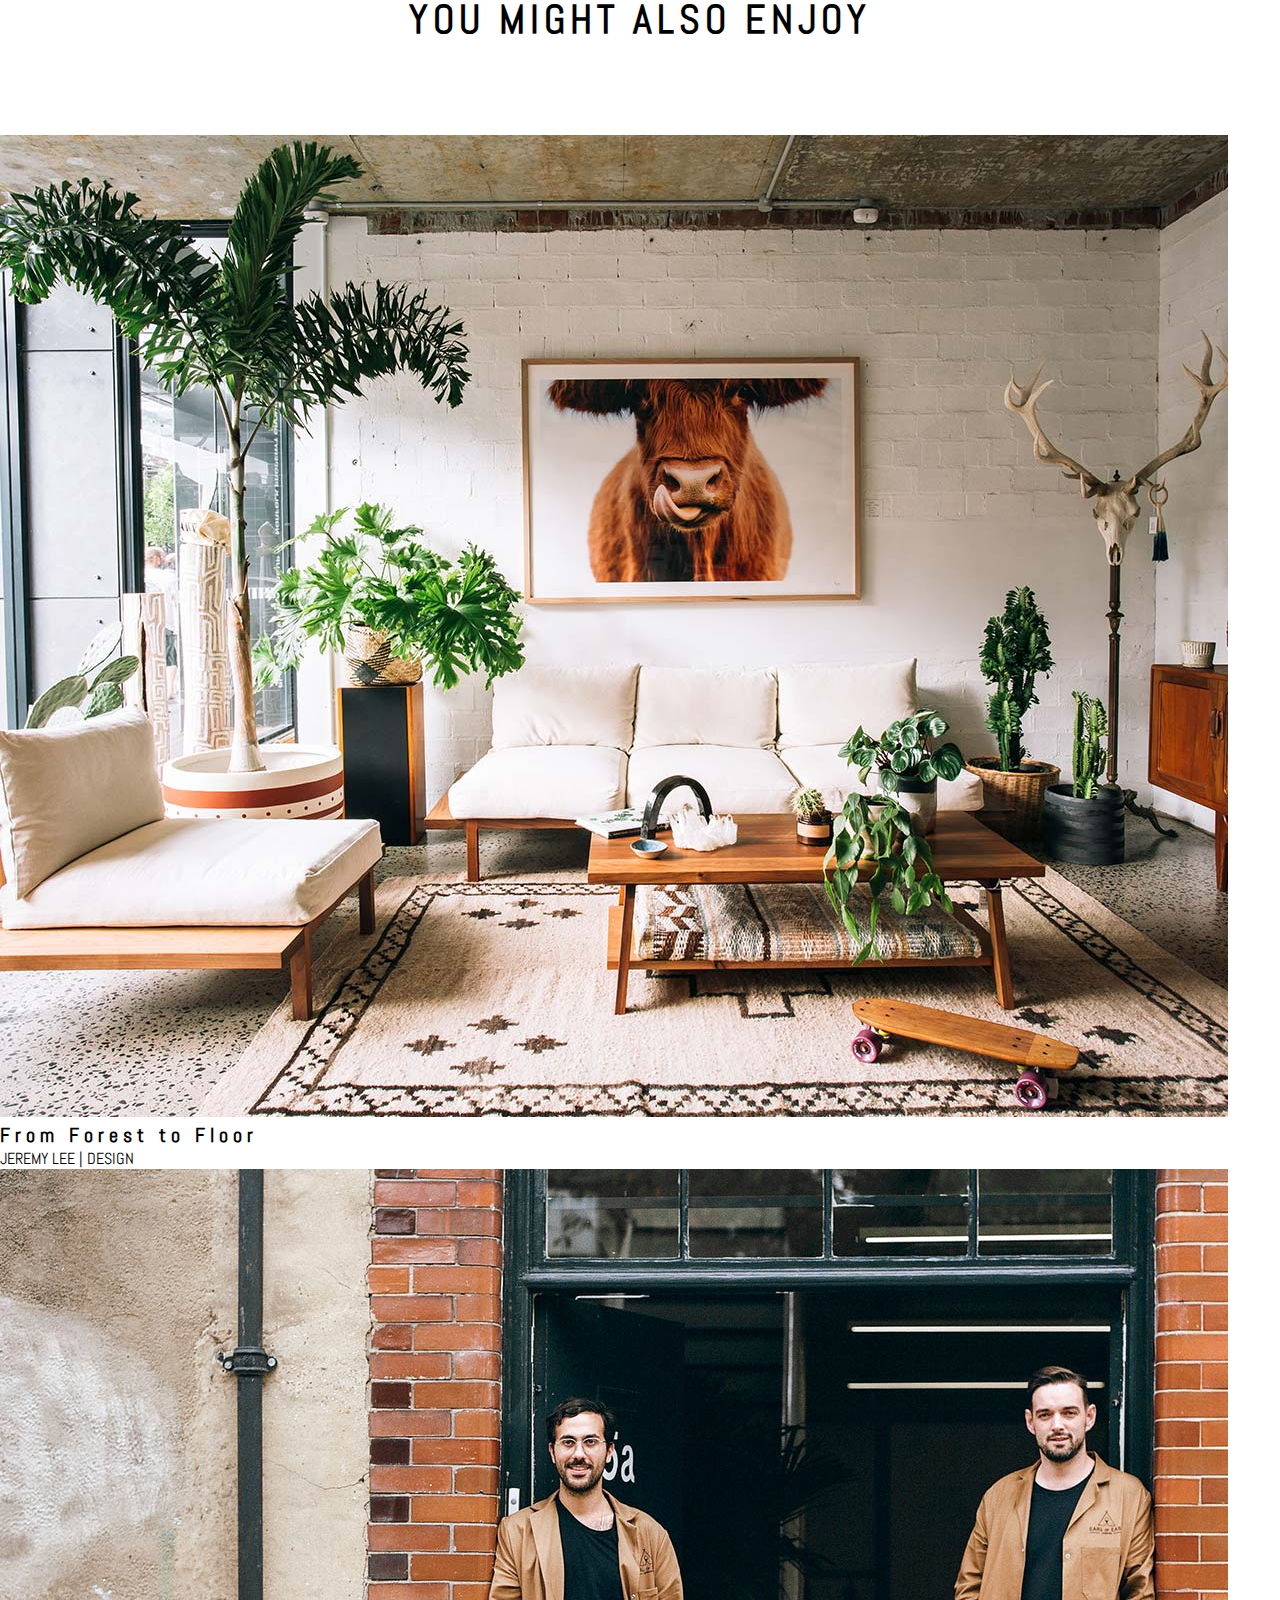
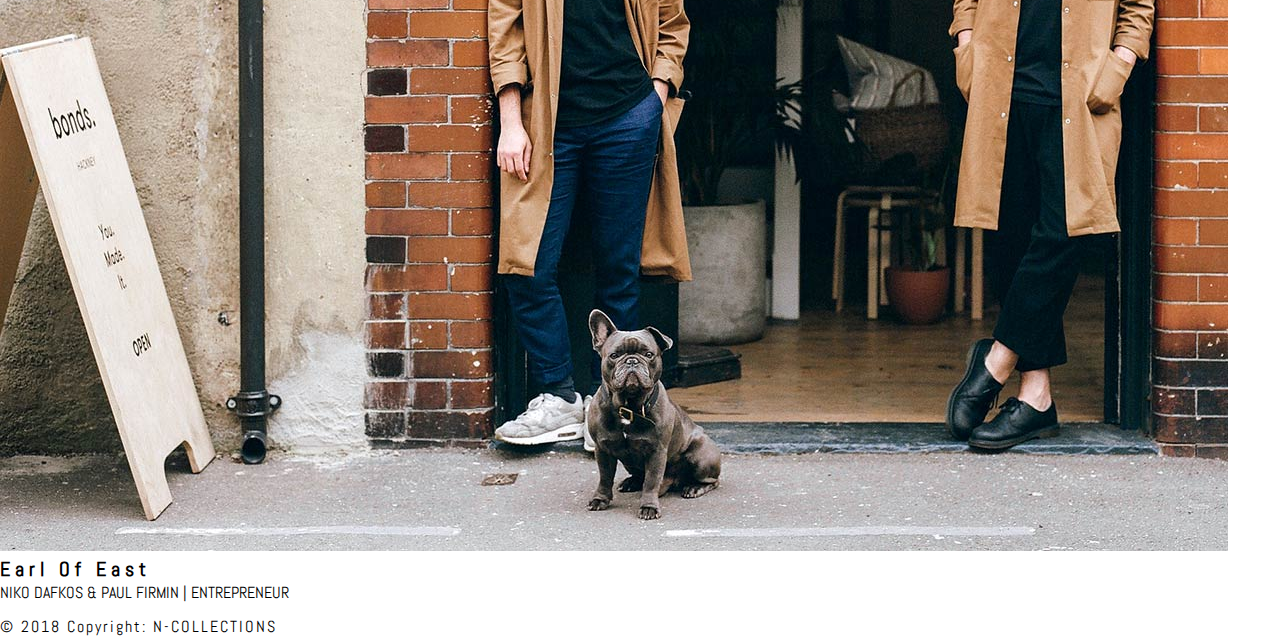
<file: leavingAMark.html>
<!DOCTYPE html>
<html>
<head>	
	<meta charset="utf-8">
    <meta name="viewport" content="width=device-width, initial-scale=1, shrink-to-fit=no">	
    <title> NC-Colletion Home | leaving a Mark</title>
    <link rel="icon" type="image/jpg/png" href="assets/images/fashion/ncLogo.jpg">
	<link rel="stylesheet" href="https://stackpath.bootstrapcdn.com/bootstrap/4.1.3/css/bootstrap.min.css" integrity="sha384-MCw98/SFnGE8fJT3GXwEOngsV7Zt27NXFoaoApmYm81iuXoPkFOJwJ8ERdknLPMO" crossorigin="anonymous">
	<link rel="stylesheet" href="https://use.fontawesome.com/releases/v5.5.0/css/all.css" integrity="sha384-B4dIYHKNBt8Bc12p+WXckhzcICo0wtJAoU8YZTY5qE0Id1GSseTk6S+L3BlXeVIU" crossorigin="anonymous">
	<link href="https://fonts.googleapis.com/css?family=Roboto|Abel|Trajan|Sackers+Gothic|Tondo|Raleway|Palace+Script+MT|Sassoon" rel="stylesheet">
	<link rel="stylesheet" href="https://cdnjs.cloudflare.com/ajax/libs/animate.css/3.7.0/animate.min.css">
	<link rel="stylesheet" type="text/css" href="assets/css/styles.css">
</head>
<body>
	<nav class="navbar navbar-expand-lg bg-dark navbar-dark fixed-top">
		<a class="navbar-brand" href="index.html"><span class="nLogo">N</span><span class="brandName">C</span></a>
		<button class="navbar-toggler" type="button" data-toggle="collapse" data-target="#navbarLinks">
			<span class="navbar-toggler-icon icon"></span>
		</button>
		<div class="collapse navbar-collapse" id="navbarLinks">
			<ul class="navbar-nav ml-auto text-uppercase">
				<li class="nav-item active"><a class="nav-link" href="home.html">Home</a></li>
				<li class="nav-item"><a class="nav-link" href="about.html">About</a></li>
				<li class="nav-item"><a class="nav-link" href="contacts.html">Contact</a></li>
				<li class="nav-item"><a class="nav-link" href="gallery.html">Gallery</a></li>
			</ul>
		</div>
	</nav> 	<!--end of navigation bar-->

	<section class="Valley-of-Death">
		<div class="container">
			<div class="row">
				<div class="col-sm-7 mt-5">
					<h1 class="mt-5">Leaving A Mark</h1>
					<p class="mb-5">MIKE MASON PHOTO ESSAY</p>
					<img class="img-fluid" src="assets/images/Fashion-1/lm1.jpg" alt="">
					<div class="row">
						<div class="col-sm-6 mt-5">
							<img class="img-fluid" src="assets/images/Fashion-1/lv2.jpg" alt="">
						</div>
						<div class="col-sm-6 mt-5">
							<img class="img-fluid" src="assets/images/Fashion-1/lv3.jpg" alt="">
						</div>
					</div>					
				</div>
				<div class="col-sm-5 mt-5">
					<p class="mt-5"><em>An essay from The Maker's Impression written and photographed by Mike Mason.</em></p>
					<p>We all create for different reasons, whether to pass the time, to make a living, or as some means of understanding. But there is another reason humans create. Some call it legacy, a representative we leave behind of what our world was like; the way we lived; and what mattered most to us.</p>
					<p>What we choose to make offers a glance into how we see, hear, and feel. They are our mirrors, our obsession. They bear witness to what we see in the world, that no one else does – the emotions and ideas – whose exact interpretation is impossible to replicate. We believe these objects and our abilities to skillfully sculpt them into being are our highest calling, the ultimate achievement to a life spent on creative endeavor. They contain both our view of the world, as well as our place in it; our purpose.</p>
					<p>It is through these objects and the process of refining our abilities to make them that we are constantly seeking connection, discovering traces of the familiar, and sharing stories with one another. Within them, there lies a tangible self-portrait – one that we’re constantly recreating, revising and shaping. This reflection of ourselves develops over time, and when someone else sees it, encounters this visual display of our own heart and mind, it often allows them to see a likeness of their own soul; opens an eye we did not yet know we had. To those who share that view, to those whose searching and longing, it is a meeting of solace at the sight of our creation. For me, that is enough.</p>
					<p>The work is our transmission into the world, this beautiful, messy, often chaotic declaration. This ongoing collection of memories and experiences hiding behind our eyes, beneath our bones, become the bold hand we extend to the world, engaging the unknown. Holding it out is the only way we know how to surpass the limitations of time, to hold on to a hope that we can be known to a world beyond us – our hope that faces we’ll never see, will see ours, and know how we fell in love with the world.</p>
					<p class="mt-5">SHARE: 
						<a href="https://facebook.com" target="_blank"><i class="fab fa-facebook-f" title="Facebook" ></i></a>
						<a href="https://twitter.com/" target="_blank"><i class="fab fa-twitter" title="Twitter"></i></a>
						<a href="https://pinterest.com" target="_blank"><i class="fab fa-pinterest" title="Pinterest"></i></a>
					</p>
				</div>
			</div>
		</div>
	</section>
	

	<hr class="mt-5">
	<h1 class="title">You might also enjoy</h1>
	<div class="container">
		<div class="row">
			<div class="col-sm-6">				
				<a href="forestToFloor.html"><img class="img-fluid" src="assets/images/Fashion-1/forest1.jpg" alt="forest floor"></a>
				<h1 class="mt-5 text-center" style="font-size: 20px;">From Forest to Floor</h1>
				<p class="mb-5 text-center">JEREMY LEE | DESIGN</p>
			</div>
			<div class="col-sm-6">
				<a href="earlOfEast.html"><img class="img-fluid" src="assets/images/Fashion-1/earl4.jpg" alt=""></a>
				<h1 class="mt-5  text-center" style="font-size: 20px;">Earl Of East</h1>
				<p class="mb-5 text-center">NIKO DAFKOS & PAUL FIRMIN | ENTREPRENEUR</p>
			</div>
		</div>
	</div>

	<!-- Footer -->
	<footer class="page-footer font-small pt-5">
	    <!-- Footer Elements -->
	    <div class="container-fluid">
	      <!-- Grid row-->
	       <div class="row">
	        <!-- Grid column -->
	        	<div class="col-sm-6 pt-5 pb-3 bg-dark d-flex justify-content-center align-items-center">
		          	<div class="mb-3 social-icon">	          
		            <!-- Facebook -->
		            	<a href="https://facebook.com" class="fb-ic" title="Facebook" target="_blank
			            ">
			              <i class="fab fa-facebook-f fa-lg white-text mr-md-5 mr-3 fa-2x"> </i>
			            </a>
			            <!-- Twitter -->
			            <a href="https://twitter.com" class="tw-ic" title="Twitter" target="_blank
			            ">
			            <i class="fab fa-twitter fa-lg white-text mr-md-5 mr-3 fa-2x"> </i>
			            </a>
			            <!-- Google +-->
			            <a href="https://plus.google.com/" 	class="gplus-ic" title="Google+" target="_blank
			            ">
			            <i class="fab fa-google-plus-g fa-lg white-text mr-md-5 mr-3 fa-2x"> </i>
			            </a>
			            <!--Linkedin -->
			            <a href="https://www.linkedin.com/" class="li-ic" title="Linkedin" target="_blank
			            ">
			            <i class="fab fa-linkedin-in fa-lg white-text mr-md-5 mr-3 fa-2x"> </i>
			            </a>
			            <!--Instagram-->
			            <a href="https://www.instagram.com/" class="ins-ic" title="Instagram" target="_blank
			            ">
			            <i class="fab fa-instagram fa-lg white-text mr-md-5 mr-3 fa-2x"> </i>
	           			 </a>
			            <!--Pinterest-->
			            <a href="https://www.pinterest.ph/" class="pin-ic" title="Pinterest" target="_blank
	            		">
	             		<i class="fab fa-pinterest fa-lg white-text fa-2x"> </i>
	           			 </a>
	         		 </div>
	        	</div><!-- Grid column -->
			    <div class="col-sm-6 footer-copyright bg-dark pt-5 pb-3">
			    	<p class="text-light footer-content text-center">© 2018 Copyright: N-COLLECTIONS</p>
			    </div><!-- Copyright -->
	     	</div> <!-- Grid row-->
	    </div><!-- Footer Elements -->
	

	<script src="https://code.jquery.com/jquery-3.3.1.slim.min.js" integrity="sha384-q8i/X+965DzO0rT7abK41JStQIAqVgRVzpbzo5smXKp4YfRvH+8abtTE1Pi6jizo" crossorigin="anonymous"></script>
	<script src="https://cdnjs.cloudflare.com/ajax/libs/popper.js/1.14.3/umd/popper.min.js" integrity="sha384-ZMP7rVo3mIykV+2+9J3UJ46jBk0WLaUAdn689aCwoqbBJiSnjAK/l8WvCWPIPm49" crossorigin="anonymous"></script>
	<script src="https://stackpath.bootstrapcdn.com/bootstrap/4.1.3/js/bootstrap.min.js" integrity="sha384-ChfqqxuZUCnJSK3+MXmPNIyE6ZbWh2IMqE241rYiqJxyMiZ6OW/JmZQ5stwEULTy" crossorigin="anonymous"></script>
</body>
</html>
</file>
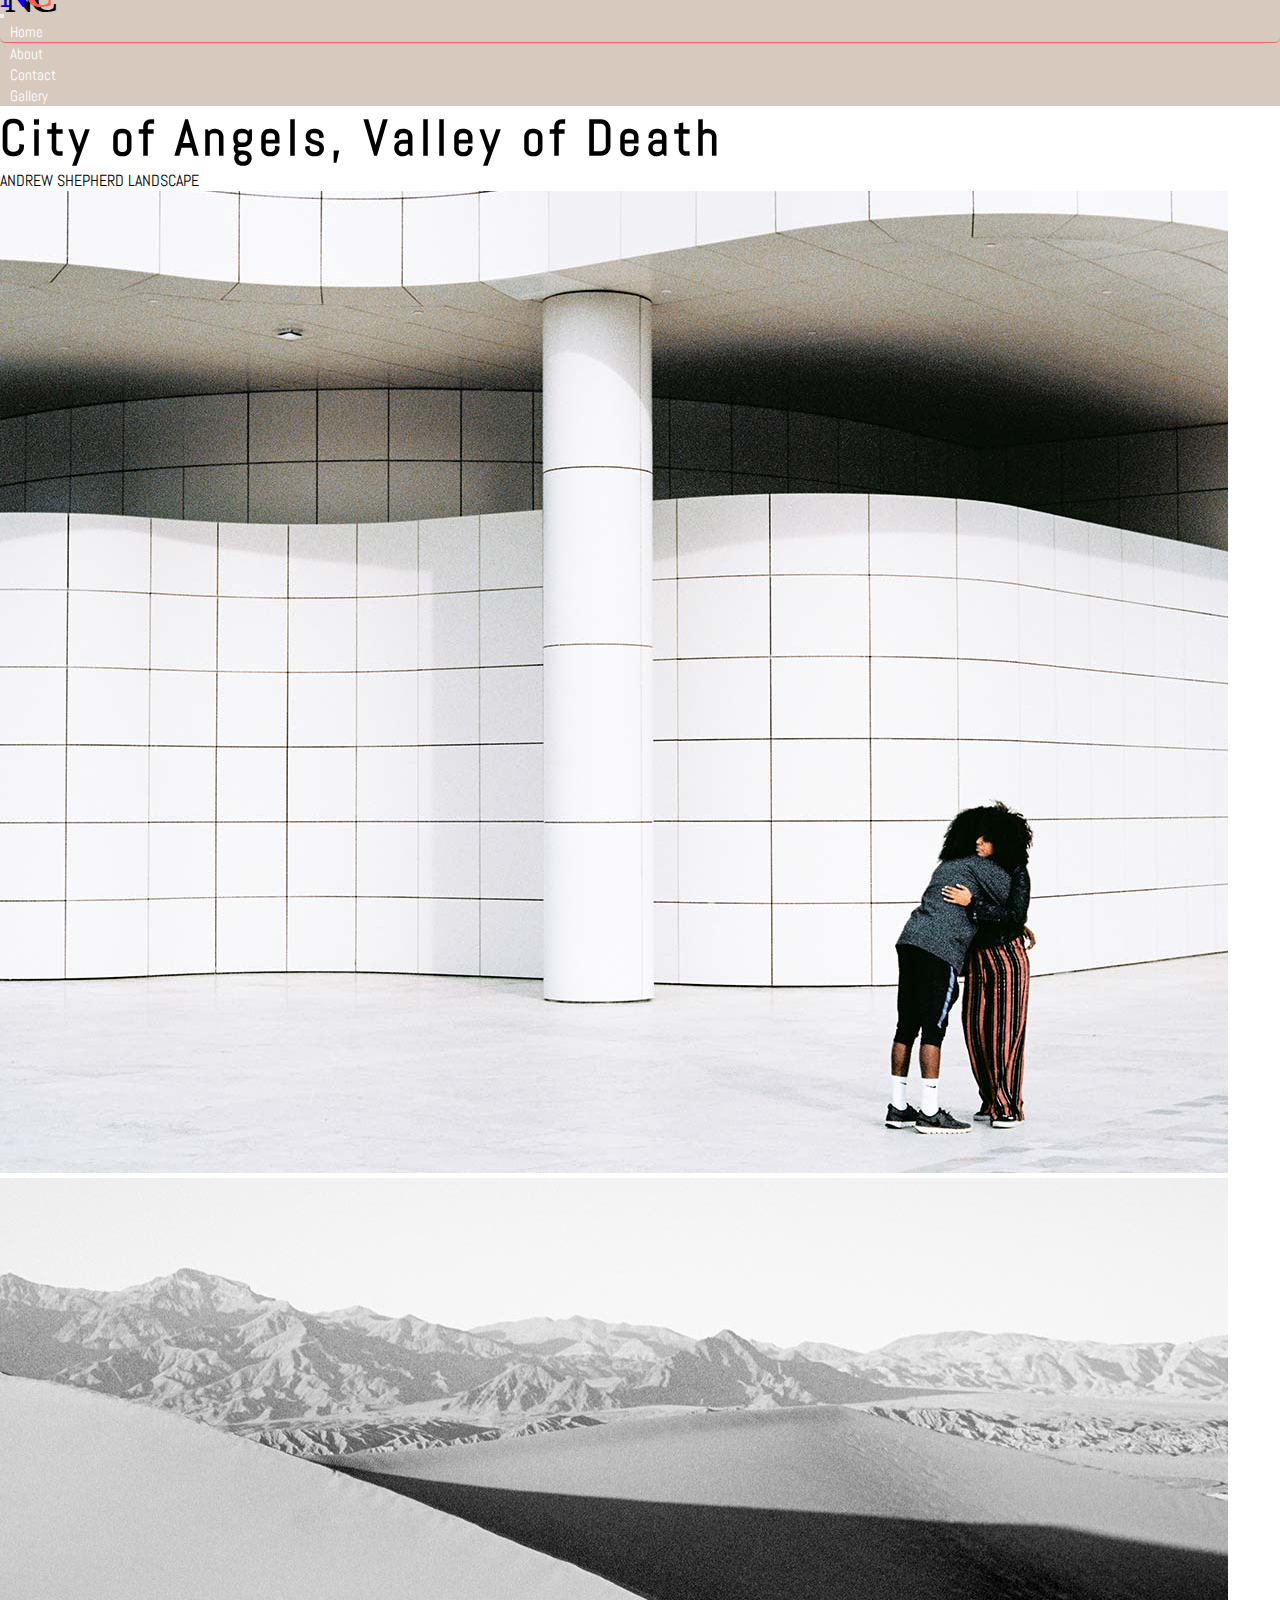
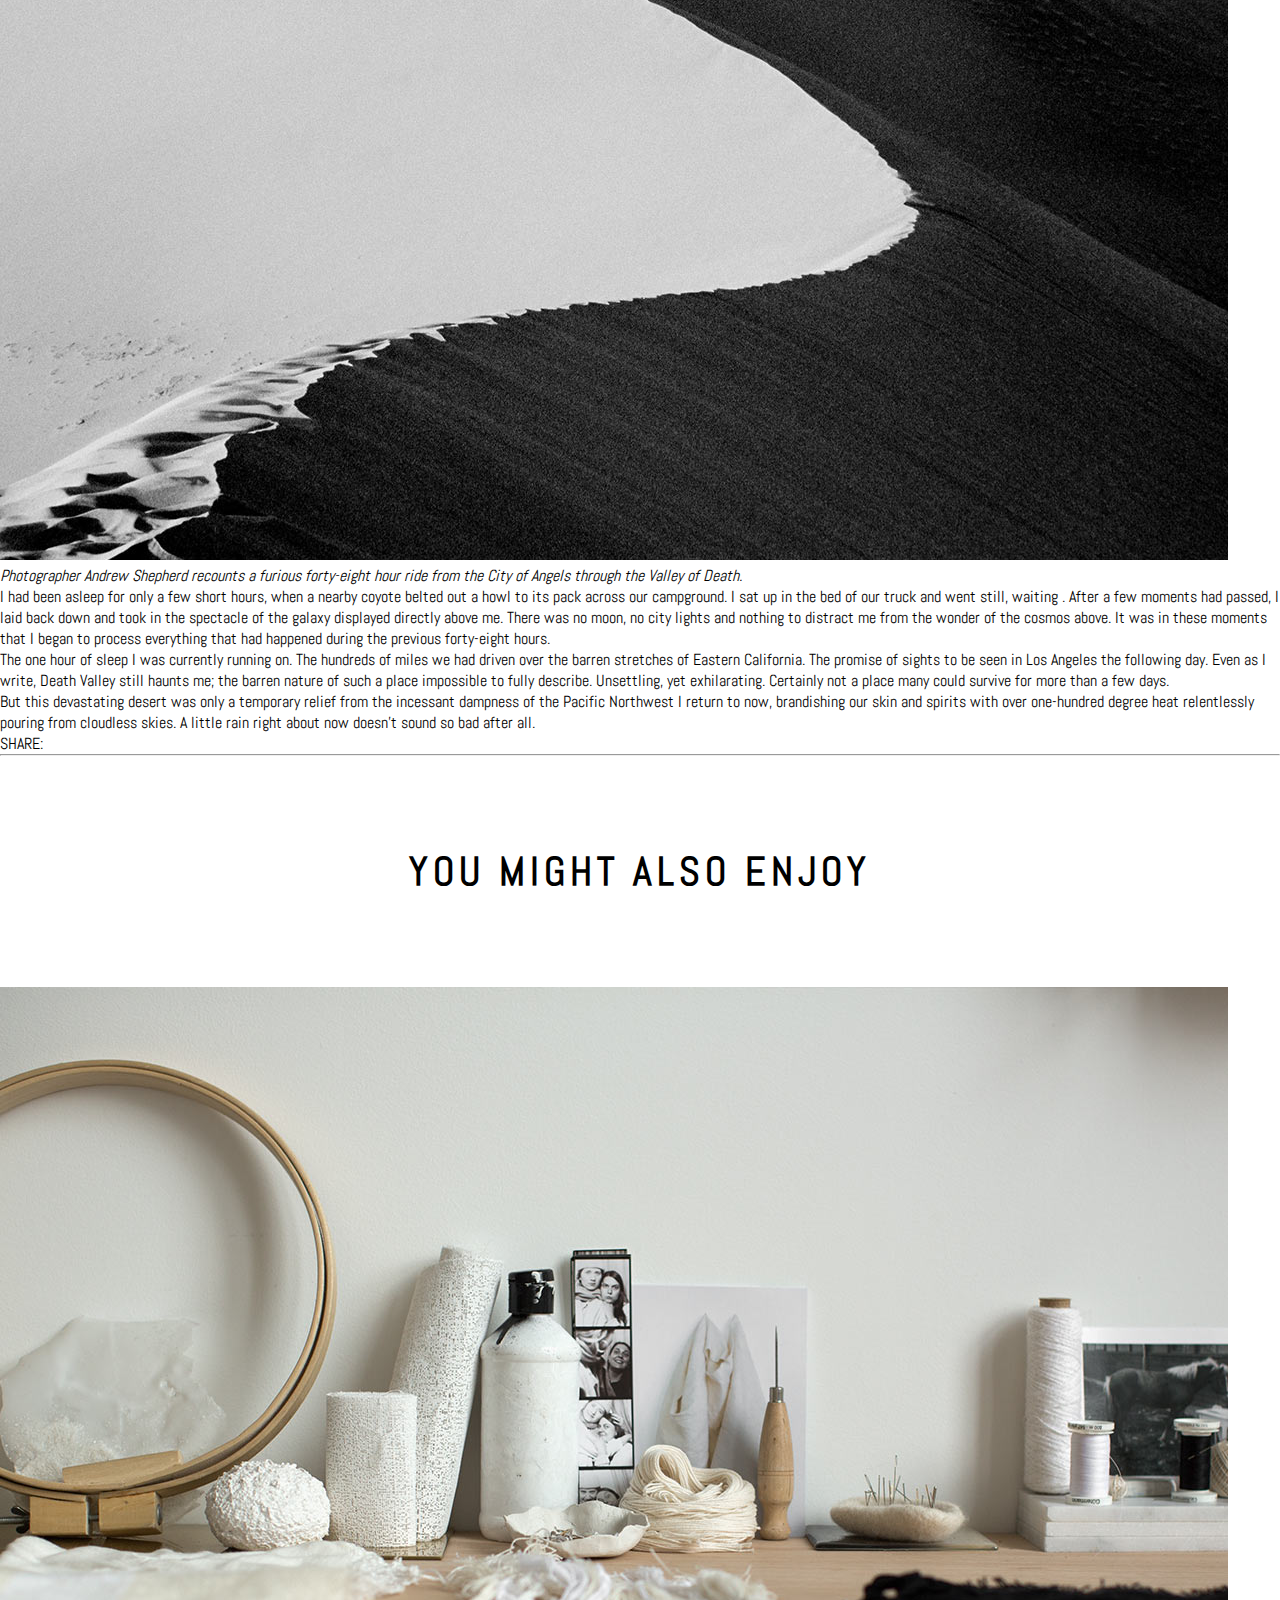
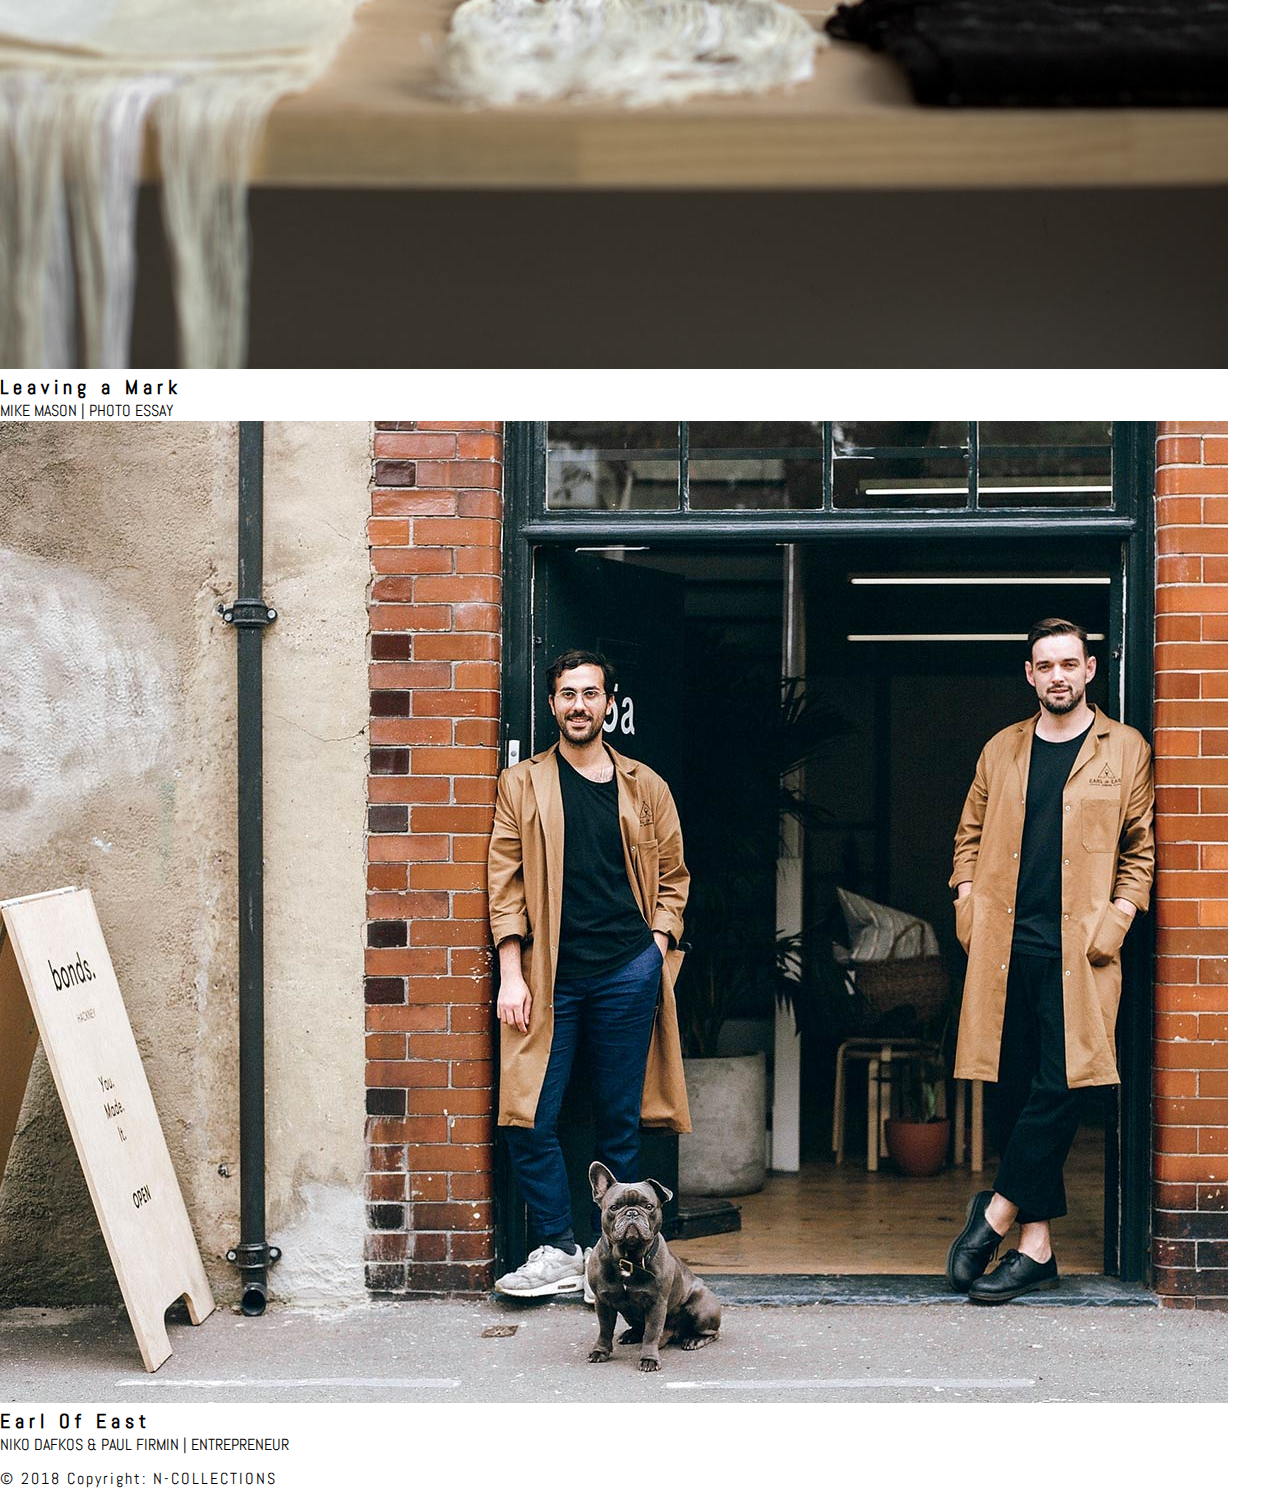
<file: valleyOfDeath.html>
<!DOCTYPE html>
<html>
<head>	
	<meta charset="utf-8">
    <meta name="viewport" content="width=device-width, initial-scale=1, shrink-to-fit=no">	
    <title> NC-Colletion Home | Vallery of Death</title>
    <link rel="icon" type="image/jpg/png" href="assets/images/fashion/ncLogo.jpg">
	<link rel="stylesheet" href="https://stackpath.bootstrapcdn.com/bootstrap/4.1.3/css/bootstrap.min.css" integrity="sha384-MCw98/SFnGE8fJT3GXwEOngsV7Zt27NXFoaoApmYm81iuXoPkFOJwJ8ERdknLPMO" crossorigin="anonymous">
	<link rel="stylesheet" href="https://use.fontawesome.com/releases/v5.5.0/css/all.css" integrity="sha384-B4dIYHKNBt8Bc12p+WXckhzcICo0wtJAoU8YZTY5qE0Id1GSseTk6S+L3BlXeVIU" crossorigin="anonymous">
	<link href="https://fonts.googleapis.com/css?family=Roboto|Abel|Trajan|Sackers+Gothic|Tondo|Raleway|Palace+Script+MT|Sassoon" rel="stylesheet">
	<link rel="stylesheet" href="https://cdnjs.cloudflare.com/ajax/libs/animate.css/3.7.0/animate.min.css">
	<link rel="stylesheet" type="text/css" href="assets/css/styles.css">
</head>
<body>
	<nav class="navbar navbar-expand-lg bg-dark navbar-dark fixed-top">
		<a class="navbar-brand" href="index.html"><span class="nLogo">N</span><span class="brandName">C</span></a>
		<button class="navbar-toggler" type="button" data-toggle="collapse" data-target="#navbarLinks">
			<span class="navbar-toggler-icon icon"></span>
		</button>
		<div class="collapse navbar-collapse" id="navbarLinks">
			<ul class="navbar-nav ml-auto text-uppercase">
				<li class="nav-item active"><a class="nav-link" href="home.html">Home</a></li>
				<li class="nav-item"><a class="nav-link" href="about.html">About</a></li>
				<li class="nav-item"><a class="nav-link" href="contacts.html">Contact</a></li>
				<li class="nav-item"><a class="nav-link" href="gallery.html">Gallery</a></li>
			</ul>
		</div>
	</nav> 	<!--end of navigation bar-->

	<section class="Valley-of-Death pt-5">
		<div class="container">
			<div class="row">
				<div class="col-sm-7">
					<h1 class="mt-5">City of Angels, Valley of Death</h1>
					<p class="mb-5">ANDREW SHEPHERD LANDSCAPE</p>
					<img class="img-fluid" src="assets/images/Fashion-1/vd1.jpg" alt="">
					<div class="row">
						<div class="col-sm-12 mt-5">
							<img class="img-fluid" src="assets/images/Fashion-1/dv2.jpg" alt="">
						</div>
					</div>					
				</div>
				<div class="col-sm-5 mt-5">
					<p><em>Photographer Andrew Shepherd recounts a furious forty-eight hour ride from the City of Angels through the Valley of Death.</em></p>
					<p>I had been asleep for only a few short hours, when a nearby coyote belted out a howl to its pack across our campground. I sat up in the bed of our truck and went still, waiting . After a few moments had passed, I laid back down and took in the spectacle of the galaxy displayed directly above me. There was no moon, no city lights and nothing to distract me from the wonder of the cosmos above. It was in these moments that I began to process everything that had happened during the previous forty-eight hours.</p>
					<p>The one hour of sleep I was currently running on. The hundreds of miles we had driven over the
					barren stretches of Eastern California. The promise of sights to be seen in Los Angeles the following day. Even as I write, Death Valley still haunts me; the barren nature of such a place impossible to fully describe. Unsettling, yet exhilarating. Certainly not a place many could survive for more than a few days.</p>
					<p>But this devastating desert was only a temporary relief from the incessant dampness of the Pacific Northwest I return to now, brandishing our skin and spirits with over one-hundred degree heat relentlessly pouring from cloudless skies. A little rain right about now doesn’t sound so bad after all.</p>
					<p class="mt-5">SHARE: 
						<a href="https://facebook.com" target="_blank"><i class="fab fa-facebook-f" title="Facebook" ></i></a>
						<a href="https://twitter.com/" target="_blank"><i class="fab fa-twitter" title="Twitter"></i></a>
						<a href="https://pinterest.com" target="_blank"><i class="fab fa-pinterest" title="Pinterest"></i></a>
					</p>
				</div>
			</div>
		</div>
	</section>

	<hr class="mt-5">
	<h1 class="title">You might also enjoy</h1>
	<div class="container">
		<div class="row">
			<div class="col-sm-6">				
				<a href="leavingAMark.html"><img class="img-fluid" src="assets/images/Fashion-1/lm1.jpg" alt="forest floor"></a>
				<h1 class="mt-5 text-center" style="font-size: 20px;">Leaving a Mark</h1>
				<p class="mb-5 text-center">MIKE MASON |  PHOTO ESSAY</p>
			</div>
			<div class="col-sm-6">
				<a href="valleyOfDeath.html"><img class="img-fluid" src="assets/images/Fashion-1/earl4.jpg" alt="forest floor"></a>
				<h1 class="mt-5  text-center" style="font-size: 20px;">Earl Of East</h1>
				<p class="mb-5 text-center">NIKO DAFKOS & PAUL FIRMIN | ENTREPRENEUR</p>
			</div>
		</div>
	</div>

	<!-- Footer -->
	<footer class="page-footer font-small pt-5">
	    <!-- Footer Elements -->
	    <div class="container-fluid">
	      <!-- Grid row-->
	       <div class="row">
	        <!-- Grid column -->
	        	<div class="col-sm-6 pt-5 pb-3 bg-dark d-flex justify-content-center align-items-center">
		          	<div class="mb-3 social-icon">	          
		            <!-- Facebook -->
		            	<a href="https://facebook.com" class="fb-ic" title="Facebook" target="_blank
			            ">
			              <i class="fab fa-facebook-f fa-lg white-text mr-md-5 mr-3 fa-2x"> </i>
			            </a>
			            <!-- Twitter -->
			            <a href="https://twitter.com" class="tw-ic" title="Twitter" target="_blank
			            ">
			            <i class="fab fa-twitter fa-lg white-text mr-md-5 mr-3 fa-2x"> </i>
			            </a>
			            <!-- Google +-->
			            <a href="https://plus.google.com/" 	class="gplus-ic" title="Google+" target="_blank
			            ">
			            <i class="fab fa-google-plus-g fa-lg white-text mr-md-5 mr-3 fa-2x"> </i>
			            </a>
			            <!--Linkedin -->
			            <a href="https://www.linkedin.com/" class="li-ic" title="Linkedin" target="_blank
			            ">
			            <i class="fab fa-linkedin-in fa-lg white-text mr-md-5 mr-3 fa-2x"> </i>
			            </a>
			            <!--Instagram-->
			            <a href="https://www.instagram.com/" class="ins-ic" title="Instagram" target="_blank
			            ">
			            <i class="fab fa-instagram fa-lg white-text mr-md-5 mr-3 fa-2x"> </i>
	           			 </a>
			            <!--Pinterest-->
			            <a href="https://www.pinterest.ph/" class="pin-ic" title="Pinterest" target="_blank
	            		">
	             		<i class="fab fa-pinterest fa-lg white-text fa-2x"> </i>
	           			 </a>
	         		 </div>
	        	</div><!-- Grid column -->
			    <div class="col-sm-6 footer-copyright bg-dark pt-5 pb-3">
			    	<p class="text-light footer-content text-center">© 2018 Copyright: N-COLLECTIONS</p>
			    </div><!-- Copyright -->
	     	</div> <!-- Grid row-->
	    </div><!-- Footer Elements -->


	<script src="https://code.jquery.com/jquery-3.3.1.slim.min.js" integrity="sha384-q8i/X+965DzO0rT7abK41JStQIAqVgRVzpbzo5smXKp4YfRvH+8abtTE1Pi6jizo" crossorigin="anonymous"></script>
	<script src="https://cdnjs.cloudflare.com/ajax/libs/popper.js/1.14.3/umd/popper.min.js" integrity="sha384-ZMP7rVo3mIykV+2+9J3UJ46jBk0WLaUAdn689aCwoqbBJiSnjAK/l8WvCWPIPm49" crossorigin="anonymous"></script>
	<script src="https://stackpath.bootstrapcdn.com/bootstrap/4.1.3/js/bootstrap.min.js" integrity="sha384-ChfqqxuZUCnJSK3+MXmPNIyE6ZbWh2IMqE241rYiqJxyMiZ6OW/JmZQ5stwEULTy" crossorigin="anonymous"></script>
</body>
</html>
</file>
<file: assets/css/styles.css>
* {
	font-family: Abel, Helvetica, serif;
	margin: 0;
	padding: 0;
	box-sizing: border-box;
}

p {
	color:#000;
	font-size: 16px;
}

h1 {
	font-size: 50px;
	letter-spacing: 5px;
}

h5 {
	font-size: 25px;
	letter-spacing: 5px;
}

a {
	text-decoration: none;
}

.button_1 a {
	text-decoration: none; 
	color: #fff;
}

i {
	color: #000;
	padding: 5px;
}

.landing-page {
	background: url('../images/Fashion-1/car6.jpeg')no-repeat fixed center center;
	-webkit-background-size: cover;
	-moz-background-size:cover;
	-o-background-size:cover;
	background-size: cover;
	height: 100vh;
	position: relative;
	max-width: 100%;
}

.landing-page h1 {
	color: #fff;
	font-size: 70px;
	letter-spacing: 10px;
	text-shadow: 5px 5px 50px gold;
}

.landing-page a {
	color: #fff;
	border: 2px solid #fff;
	/*text-shadow: 2px 5px 10px gold;*/
}

.landing-page a:hover {
	color: #fff;
	border: 2px solid #fff;
	background: tomato;
}

.navbar {
	background: #D7C9BE;
}

.navbar .nav-link {
	color: #fff;
	font-family: Abel, serif;
	font-size: 15px;
	margin: 10px;
}

.navbar .active {
	border-bottom:  1px solid #EF6461;
	border-radius: 5px;
}

.nLogo {
	font-family: Sassoon,serif;
	font-size: 40px;
	position: absolute;
	margin-top: -30px;
	text-shadow: 5px 5px #000;
	font-weight: bold;
}

.brandName {
	font-family: Sassoon, serif;
	color: rgb(255,99,71);
	font-size: 40px;
	position: absolute;
	margin-top: -30px;
	letter-spacing: 5px;
	position: absolute;
	margin-left: 25px;
	text-shadow: 5px 5px #000;
	font-weight: bold;
}

/*quote & forms*/
#quote{
	padding: 15px;
	margin-top: -10px;
	color: #fff;
	background: #313638;
	height: 25vh;
	width: 100%;
}

#quote h1{
	float: left;
	font-size: 25px;
	margin-top:25px;
}

#quote form{
	margin-top:50px;
	float: right;	
}

#quote input[type="email"]{
	padding: 15px;
	height: 40px;
	width: 300px;	
	border-radius: 5px;
}

.button_1 {
	height: 40px;
	margin-top: -4px;
	background: rgb(255,99,71);
	border: 0;
	color: #fff;
	font-family: Abel, sans-serif;
	border-radius: 5px;
	
	border: 1px solid #fff;
	letter-spacing: 3px;
}

.button_1:hover {
	-moz-box-shadow: 0 0 10px #EF6461;
	-webkit-box-shadow: 0 0 10px #EF6461;
	box-shadow: 0 0 10px #EF6461;
}

.button_Cancel{
	height: 40px;
	margin-top: -4px;
	background: #A71D31;
	border: 0;
	color: #fff;
	font-family: Abel, sans-serif;
	border-radius: 5px;
	border: 1px solid #fff;
	letter-spacing: 3px;
}

.buttonHome:hover {
	-moz-box-shadow: 0 0 10px rgba(157, 213, 242, 1);
	-webkit-box-shadow: 0 0 10px rgba(157, 213, 242, 1);
	box-shadow: 0 0 10px rgba(157, 213, 242, 1);
}

.longLine {
	/*background: #48D1CC;*/
	background: #EF6461;
	width: 35%;
	height: 1px;
}


.title {
	font-size: 40px;
	margin:50px 0;
	text-align: center;
	text-transform: uppercase;
}

.cardImage {
	height: 80%;
	width: 100%;
}

.card {
	margin-top: 30px;
}

.carol-slide {
	height: 100vh;
}

/*About Section*/
.landing-page-about {
	background: url('../images/Fashion-1/about.jpeg') no-repeat center center fixed;
	-webkit-background-size: cover;
	-moz-background-size:cover;
	-o-background-size:cover;
	background-size: cover;
	height: 100vh;	
}

.about-us {
	padding: 10px;
	text-align: justify;
	height: 100%;
	background: #fff;
	margin-top: 50px;
}


.mini_about_section {
	background: #313638;
	padding: 50px;
}


.About-US p {
	text-align: justify;
	padding: 5px;
}

.welcome-about {
	background: rgba(0,0,0,.7);
	padding: 20px;
	border-radius: 5px;
}

.welcome-about h1 {
	font-size: 50px;
	letter-spacing: 10px;
	text-shadow: 5px 5px 50px gold;
}

#mission {
	/*background-color: rgba(228,179,99,.5);*/
	/*background: #eaeaea;*/
	/*background-color: rgba(228,179,99,.5);*/
	/*height: 100%;*/
	background: rgba(0,0,0,.8);
	/*background: #5F605E;*/
	text-align: justify;
	padding: 60px;
	color: #E7ECEB;	
}

#mission > p {
	color: #E7ECEB;	
}

#vision {
	/*background-color: rgba(239,100,97,.5);*/
	/*background: #eaeaea;*/
	/*height: 100%;*/
	background: rgba(0,0,0,.7);
	text-align: justify;
	padding: 60px;
	color: #fff;
}

#vision > p{
	color: #fff;
}

.misvis{
	background: url('https://images.pexels.com/photos/1036856/pexels-photo-1036856.jpeg?auto=compress&cs=tinysrgb&dpr=2&h=650&w=940')no-repeat fixed center center;
	-webkit-background-size: cover;
	-moz-background-size:cover;
	-o-background-size:cover;
	background-size: cover;
	/*background: #eaeaea;*/
	height: auto;
	color: #2D2D2D;
	}



/* contact us section*/
.contactUs-section {
	/*background: #EDEBE5;*/
	background: url('https://images.pexels.com/photos/348530/pexels-photo-348530.jpeg?auto=compress&cs=tinysrgb&dpr=2&h=650&w=940')no-repeat fixed center center;
	-webkit-background-size: cover;
	-moz-background-size:cover;
	-o-background-size:cover;
	background-size: cover;
	height: 100vh;
}

.contactUs-section h1{
	margin-top: 100px;
	margin: 50px 0;
	font-size: 55px;
	text-transform: uppercase;	
	padding-top: 40px;
	color: #fff;
	/*color:#2E2E2E;*/
}

.contactUs-section h4 {
	font-size: 22px;
	color: #fff;
}
.contactUs-section p {
	font-size: 18px;
	color: #fff;
}

.box1 {
/*	background: #FBF4C6;*/
	/*background: rgba(228,179,99,.5);*/
	background: rgba(0,0,0,.5);
	 height: 50vh;
}


.box2 {
	/*background: rgba(239,100,97,.5);*/
	background: rgba(255,99,71,0.5);
	/*background: #D7C9BE;*/
	height: 50vh;
}


.box3 > p {
	color: #080808;
}

.fas {
	height: 50px;
	width: 50px;
	margin-left:45%;
	/*color: #313638;*/
	color: #fff;
}

.formSection {
	background: #fff;
}

.contactUs-section-map {
	height: auto;
	/*background: #E8E9EB;*/
}

.embed-responsive-100x400px{
  padding-bottom: 400px;
  height: auto;
}

/*gallery section*/
.gallery-section {
	background: #E8E9EB;
	margin-top: 50px;
}

/*.modal-size {
	max-width: 50%;
}*/

.title {
	padding: 40px;
	/*text-transform: uppercase;*/
	font-weight: bold;
}

.galleryImg{
	/*height: 330px;
	width: 350px;*/
	border: 1px solid lightgrey;
	margin-top: 0;
	border-radius: 5px;	
}
/*
.galleryImg:hover {
	-webkit-transform: rotate(-7deg);
	-moz-transform: rotate(-7deg);
	-o-transform: rotate(-7deg);
}*/

/**reviews section*/
.reviews-section {
	height: auto;
}

#logo_image_student{
	border-radius: 100%;
	max-width: 100%;
	height: auto;
}

.social-icon {
	/*margin-left: 35%;*/
	font-size:10px;
}

.fab {
	/*color: rgba(157, 213, 242, 1);*/
	color: tomato;
	/*color: #EF6461;*/
	/*color: #A71D31;*/
}

.footer-copyright {
	color: #FFFAFA;
	/*background-color: rgba(38, 42, 51, .8);*/
	font-size: 15px;
	letter-spacing: 2px;
}


.hot {
	color: red;
	font-weight: bold;
}








/***********************Media Queries******************************************/
@media (max-width: 550px) {
	body {
		display: block;
	}

	.landing-page {
		background: url('../images/Fashion-1/car6.jpeg')no-repeat fixed center center;
		-webkit-background-size: cover;
		-moz-background-size:cover;
		-o-background-size:cover;
		background-size: cover;
		height: 100vh;
	}

	.landing-page h1 {
		font-size: 20px;
		letter-spacing: 5px;
		color: #fff;
		/*margin-left: 25px;*/
	}

	.landing-page a {
		color: #fff;
		border: 2px solid #fff;
		/*margin-left: 60px;*/
	}


	#quote{
		height: 300px;
		width: 100%;
		display: block;
	}

	#quote h1, /*For quotes and forms*/
	#quote form,
	#boxes .box,
	#quote button,
	.about-us{
		float: none;
		text-align: center;
		margin-left: 0;
		padding: 0;
		margin-top: 10px;
	}

	#quote button{
		display: block;
		width: 100%;
		margin-top: 5px;
	}

	#quote form {
		margin-top: 40px;
	}

	#quote form input[type="email"]{
		width: 100%;		
	}


	#quote h1 {
		font-size: 18px;
	}

	.carol-slide {
		height: 445px;
	}

	/*Mission and Vision part*/
	.about-us {
		text-align: justify;
		height: auto;
		background: #fff;
	}

	#mission {
		/*background: #fff;	*/	
		background: rgba(0,0,0,.8);
		height: auto;
		text-align: justify;
	}

	#vision {
		background: rgba(0,0,0,.7);
		height: auto;
		/*background: #eaeaea;*/
		text-align: justify;
	}

	.about-us h1 {
		margin: 30px 0;
		text-transform: uppercase;
		text-align: center;
	}

	/*.landing-page-about {
		background: url('../images/mag/aboutSmall.jpg') no-repeat center center fixed;
		-webkit-background-size: cover;
		-moz-background-size:cover;
		-o-background-size:cover;
		height: 100vh;	
	}*/

	.welcome-about {
		/*border:2px solid #fff;*/
		/*background: rgba(0,0,0,.7);*/
		border-radius: 5px;
		margin-left: 0;
		text-align: justify;
		/*padding: 20px;*/
	}

	.welcome-about h1 {
		font-size: 15px;
		letter-spacing: 1px;
		text-shadow: 5px 5px 50px gold;
	}

	/* contact us section*/
	.contactUs-section {
		/*background: #EDEBE5;*/
		height: auto;
		display: block;
		max-width: 100%;
		margin-left: 0;
		padding: 0;
	}

	.box {
		height: auto;
		padding-bottom: 15px;
	}

	.box1 {
		background: rgba(228,179,99,.7);
		color:#fff;
	}

	.box2 {		
		color:#fff;
	}

	.box3 {
		background: rgba(228,179,99,.7);
		color:#fff;	
	}

	.contactUs-section h1 {
		font-size: 40px;
		margin-left: 0;
		margin-top: 30px;
		padding: 50px;
	}

	.contactUs-section p {
		font-size: 20px;
		margin-left: 0;
		padding: 0;
	}

	.contactUs-section .fas {
		margin-left:45%;
		color: #313638;
	}

	#logo_image_student{
		/*width: 0%;
		height: 30%;
		margin: 10px 25%;*/
		max-width: 100%;
		height: auto;
	}

	.section-d {
		margin-top: 20px;		
		margin-left: 0;
		padding: 0;
	}

	.gallery-section {
		margin-top: 20px;

	}

	.modalText {
		font-size: 15px;
	}

	.modal-content {
		width: 100%;
	}


	.social-icon {
		font-size: 10px;
	}
}







/************************************************************************/

@media (width: 768px) {

	.carousel {
		height: 100%;
	}

	.carousel-item {
		height: auto;
	}

	#quote{
		height: 250px;
		width: 100%;
	}

	#quote h1, /*For quotes and forms*/
	#quote form,
	#boxes .box,
	#quote button,
	.about-us{
		float: none;
		text-align: center;
		margin-left: 0;
		padding: 0;
	}

	#quote button{
		width: 100%;
		margin-top: 10px;
	}

	#quote form input[type="email"]{
		width: 100%;
		margin-top: -30px;
	}

	#quote h1 {
		margin-top:20px;
	}


	/* contact us section*/
	.contactUs-section {
		/*background: #EDEBE5;*/
		height: 100%;
		display: block;
		max-width: 100%;
		margin-left: 0;
		padding: 50px;
	}

	.contactUs-section h1 {
		font-size: 40px;
		margin-left: 0;
		margin-top: 50px;
		padding: 60px 0;
	}

	.contactUs-section p {
		font-size: 20px;
		margin-left: 0;
		padding: 0;
		height: auto;
	}

	.box1 {
		background: rgba(228,179,99,.7);
		 height: 30vh; 
		 color:#fff;
		 margin-top: -50px;		
	}

	.box2 {		
		margin-top: -150px;	
		height: 30vh; 
		color:#fff;
		margin-top: -50px;		
	}

	.box3 {
		background: rgba(228,179,99,.7);
		height: 30vh; 
		color:#fff;
		margin-top: -50px;	;		
	}

	.fas {
		height: 50px;
		width: 50px;
		margin-top: 10px;
		margin-left:45%;
		color: #313638;
	}

	.fab {
		font-size:8px;
		margin-left: 0;
		padding: 0;
	}

}

/*************1050***********************/
/*@media (min-width: 1024px) {
*/
	/*quote & forms*/
	/*#quote{
		color: #fff;
		background: #313638;
		height: 300px;
		width: 100%;
		display: flex;	
	}

	#quote h1{
		width: 50%;
		font-size: 35px;
		text-align: justify;
		justify-content: center;
		margin-top: 75px;
		float: left;
		display: flex;	
	}

	#quote form{
		float: right;	
		margin-top: 100px;	
	}

	#quote input[type="email"]{
		height: 40px;
		border-radius: 5px;
	}

	#quote button{
		float: none;
	}
}*/
</file>
